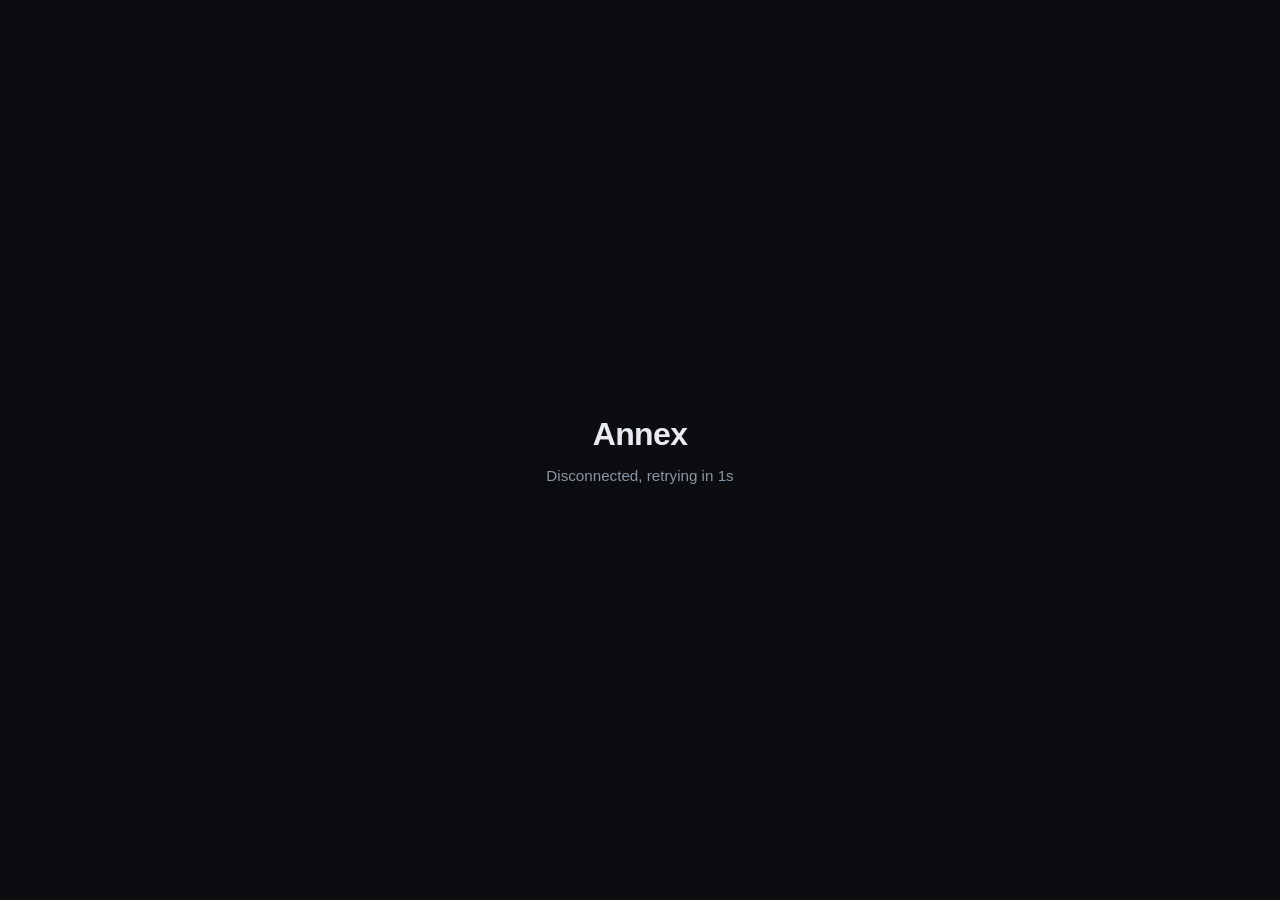
<file: web/client/index.html>
<!DOCTYPE html>
<html lang="en">
<head>
<meta charset="utf-8">
<meta name="viewport" content="width=device-width, initial-scale=1">
<title>Annex</title>
<link rel="stylesheet" href="style.css">
</head>
<body>
  <!-- playsinline stops iOS taking the video over with its own player.
       muted is what lets autoplay run without a user gesture. -->
  <video id="screen" autoplay playsinline muted></video>

  <div id="overlay">
    <h1>Annex</h1>
    <p id="status">Connecting…</p>
    <button id="go" hidden>Enter full screen</button>
  </div>

  <!-- Live decode stats. Invaluable when the picture looks wrong: frames
       decoded stuck at zero means nothing is arriving at all. -->
  <div id="stats"></div>

  <script src="client.js"></script>
</body>
</html>
</file>
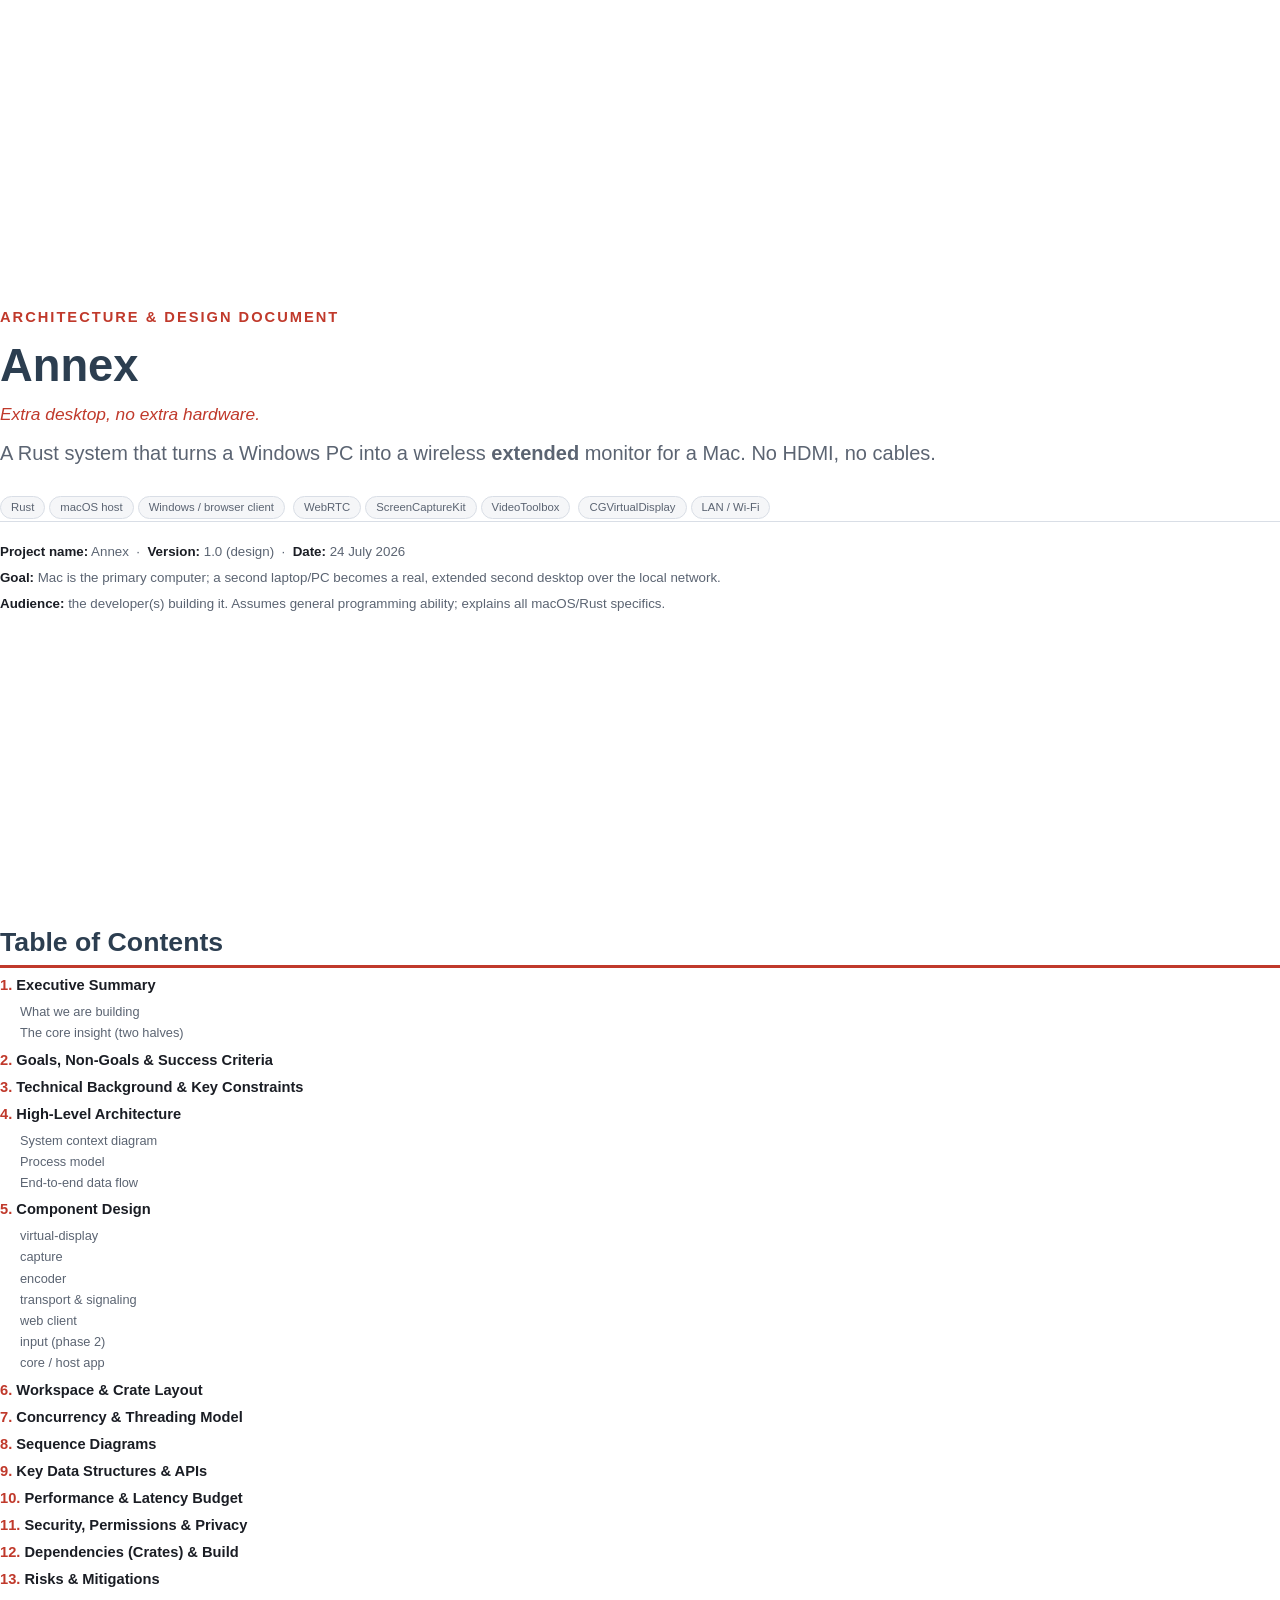
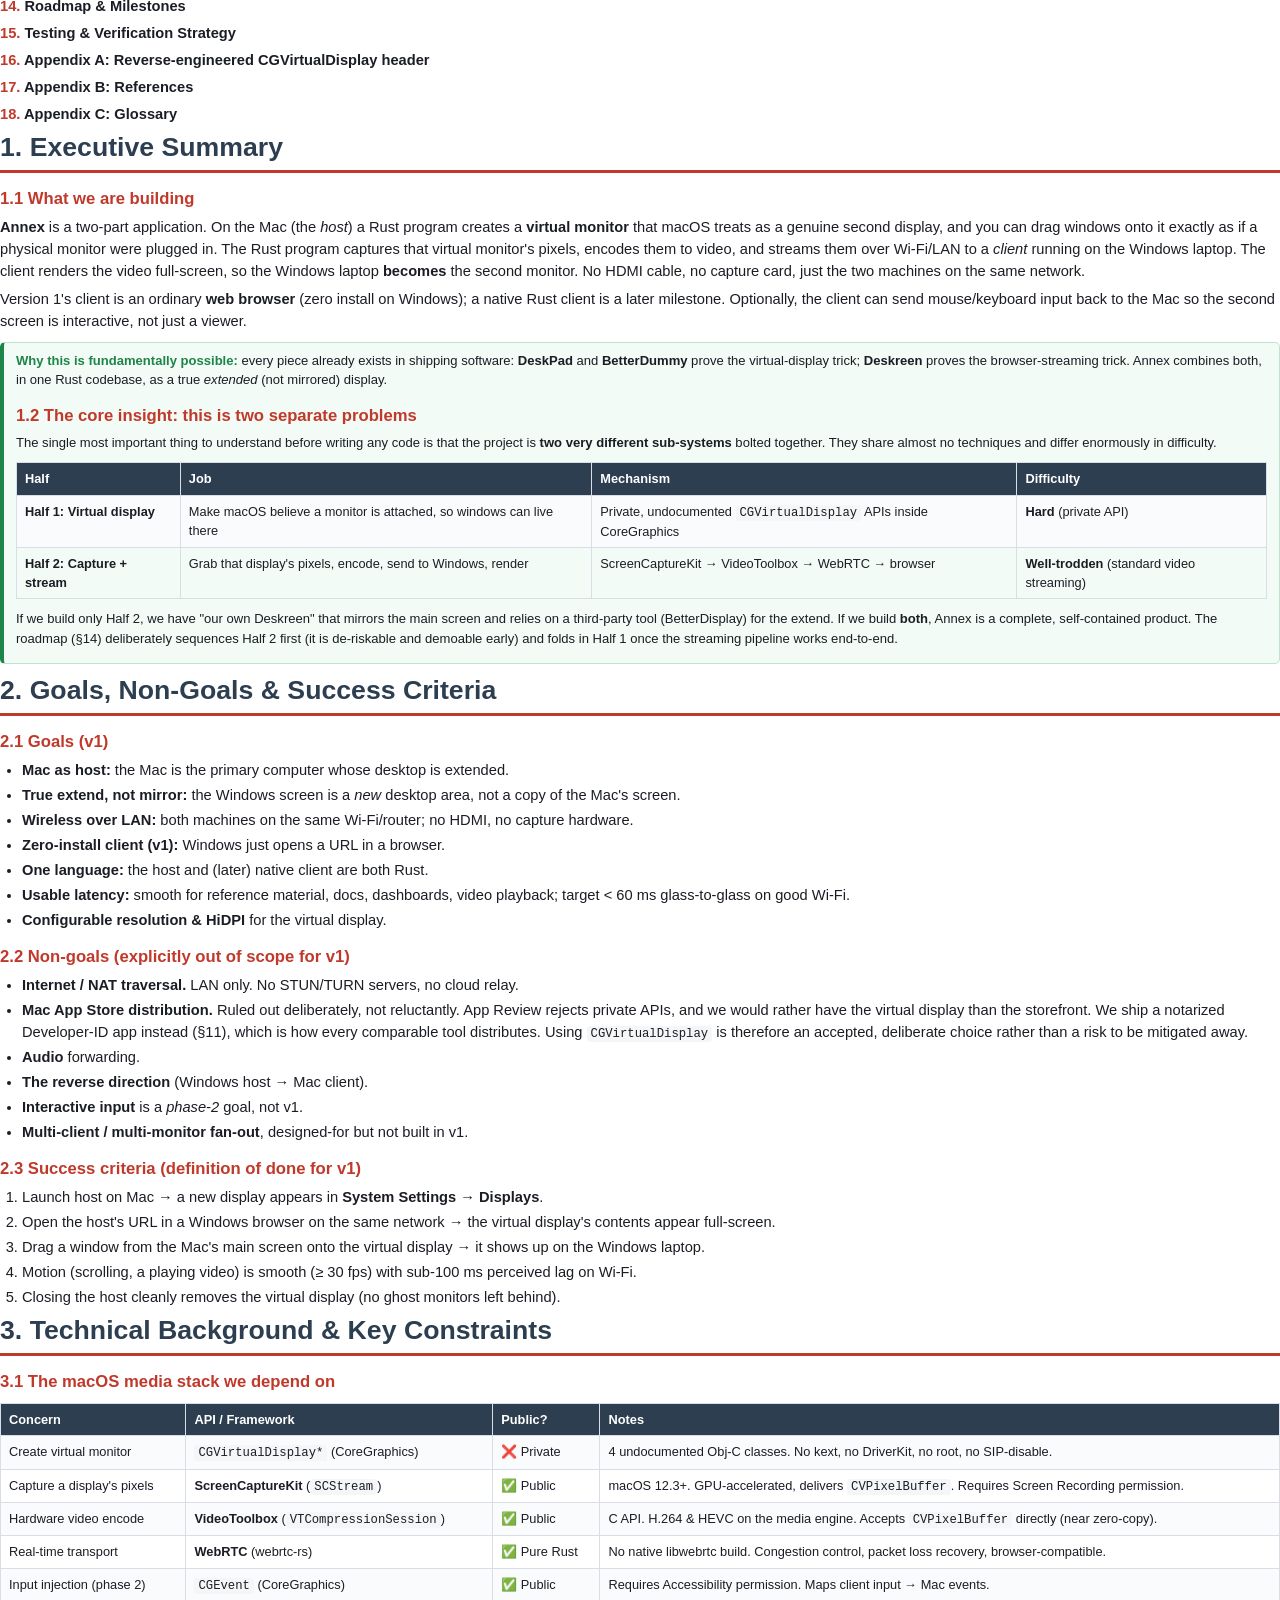
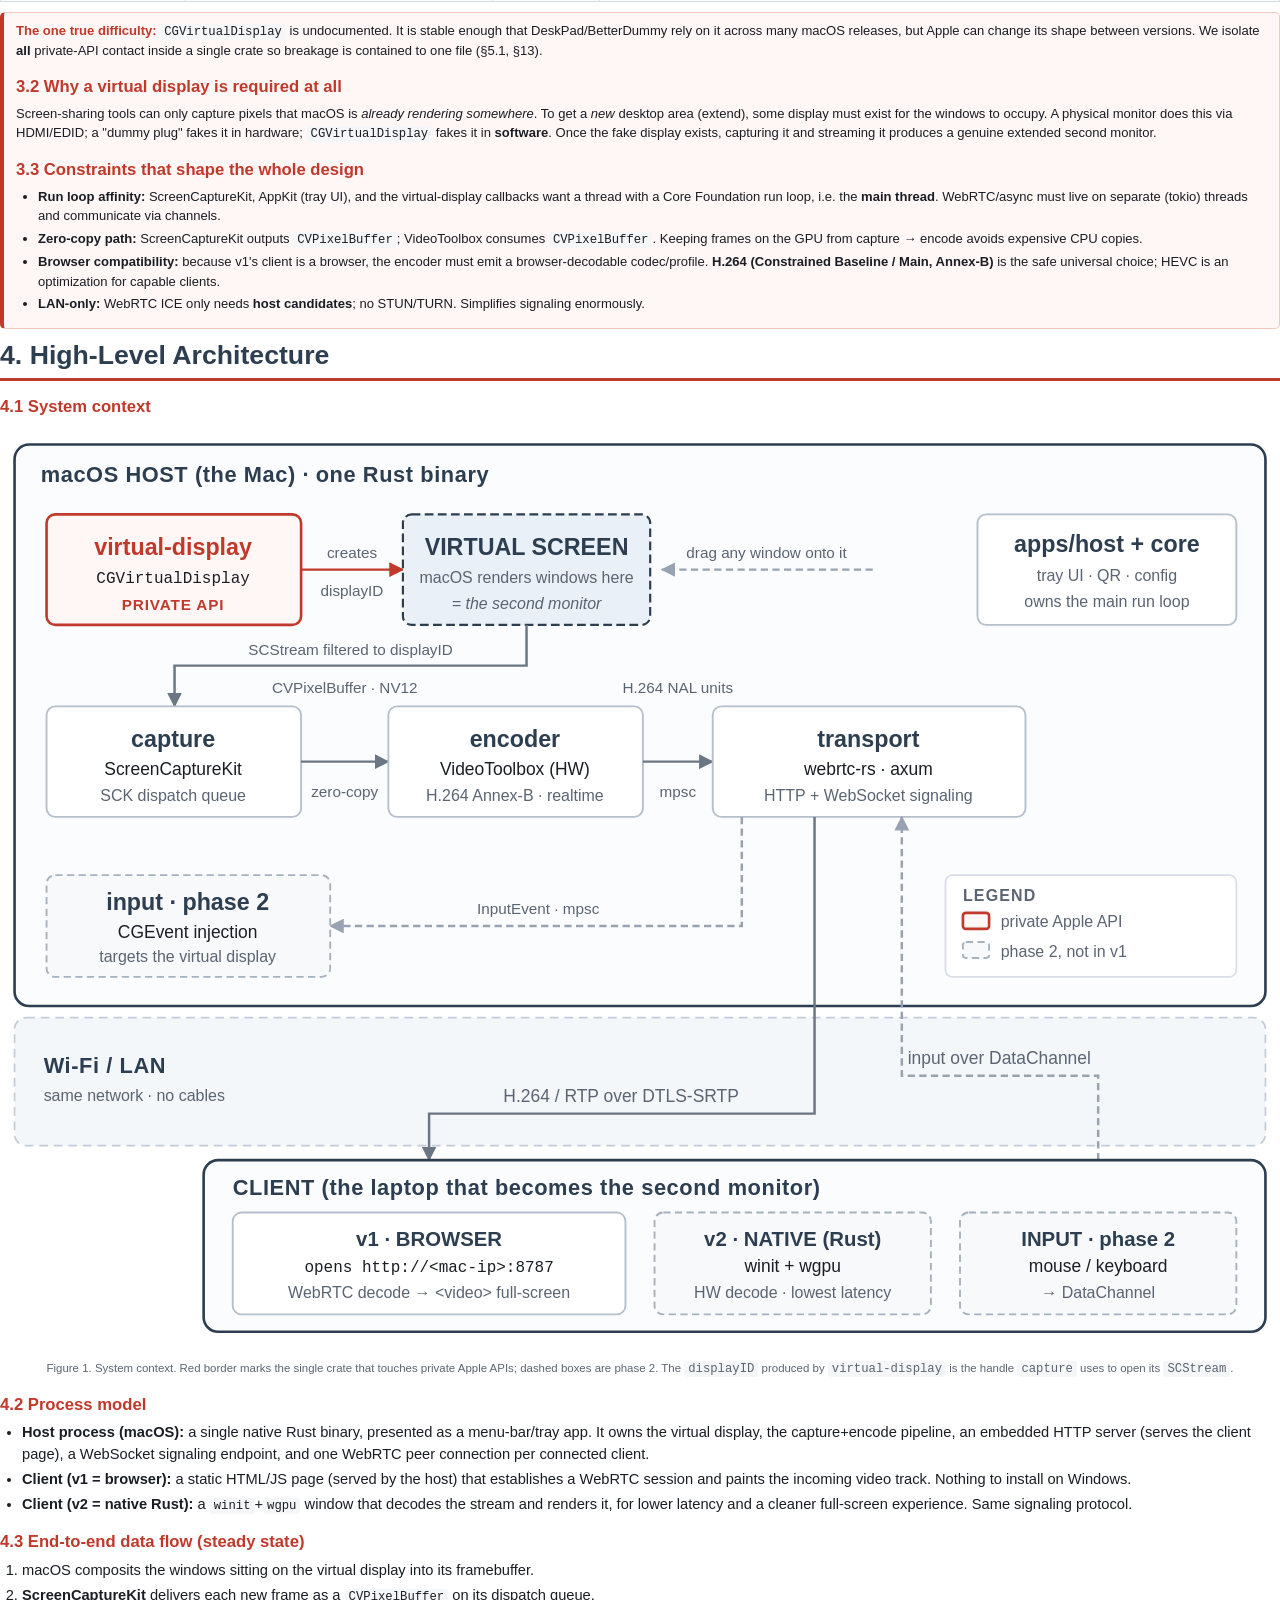
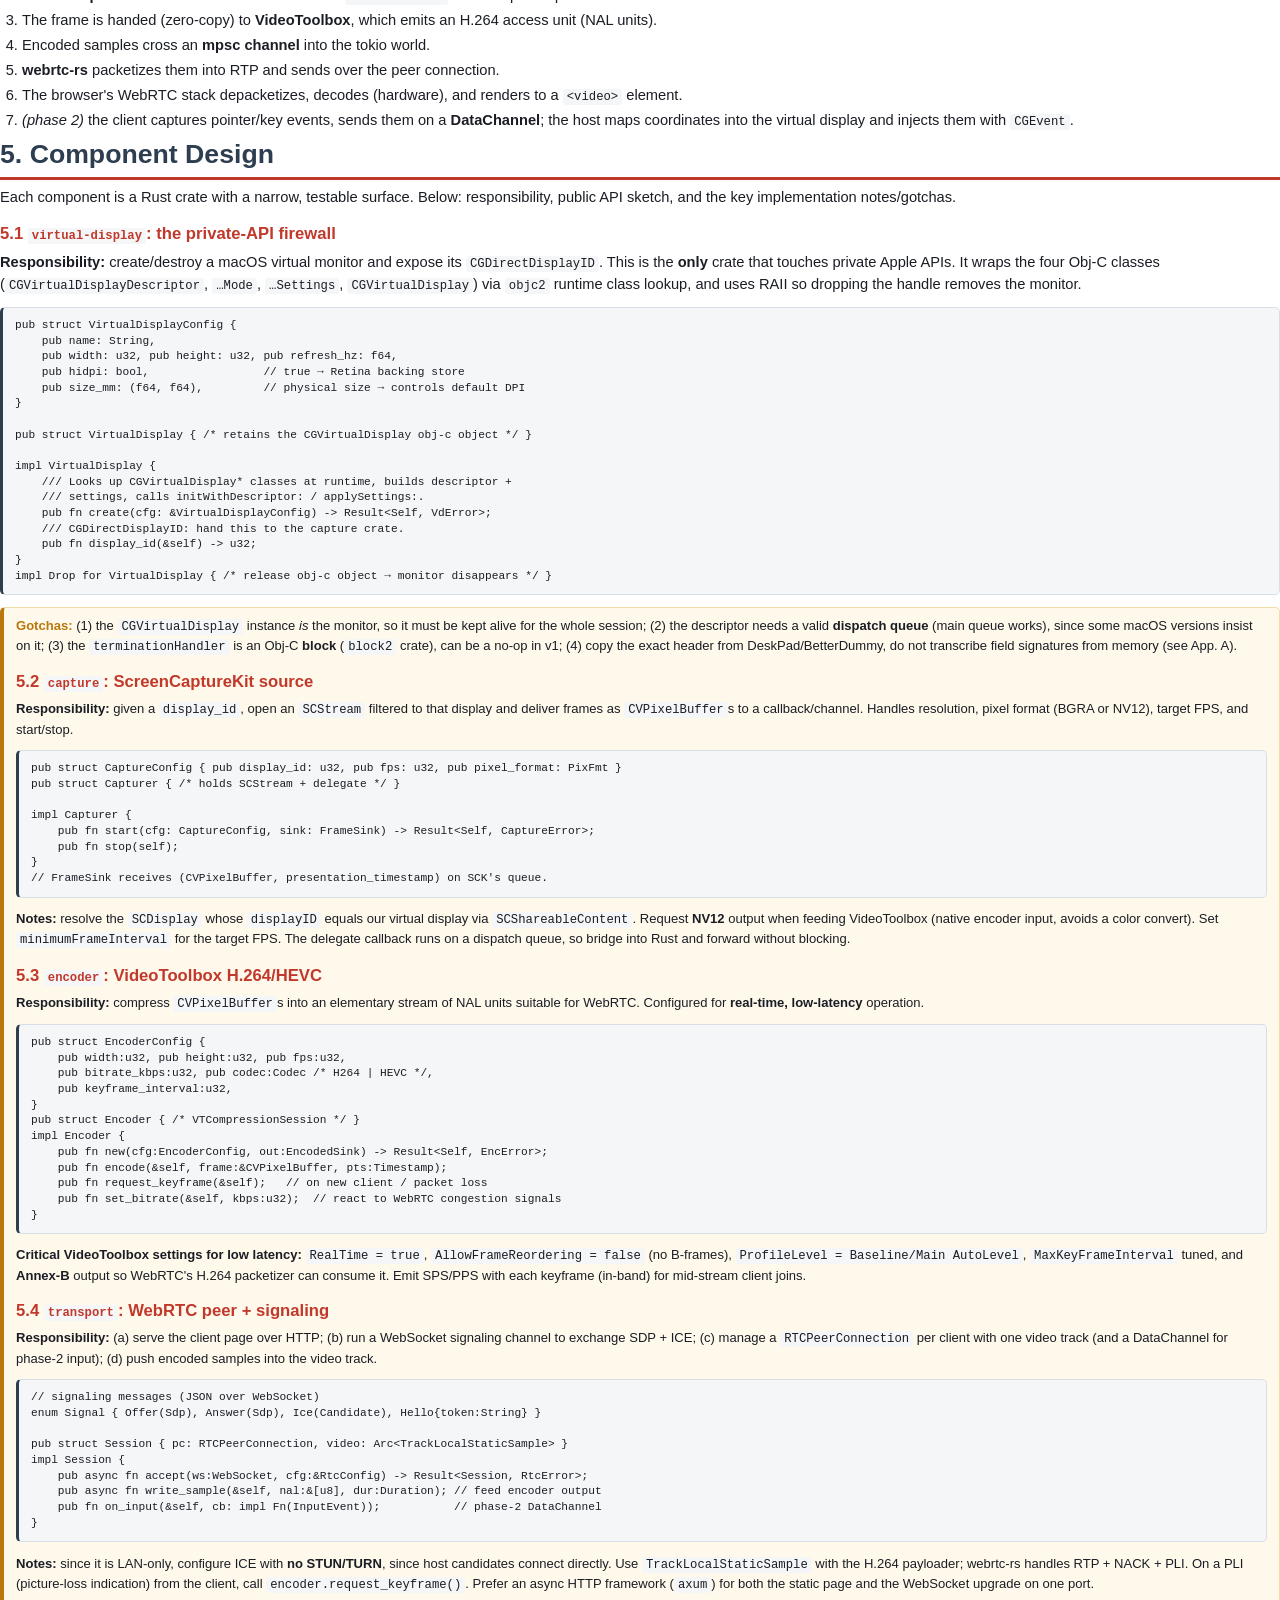
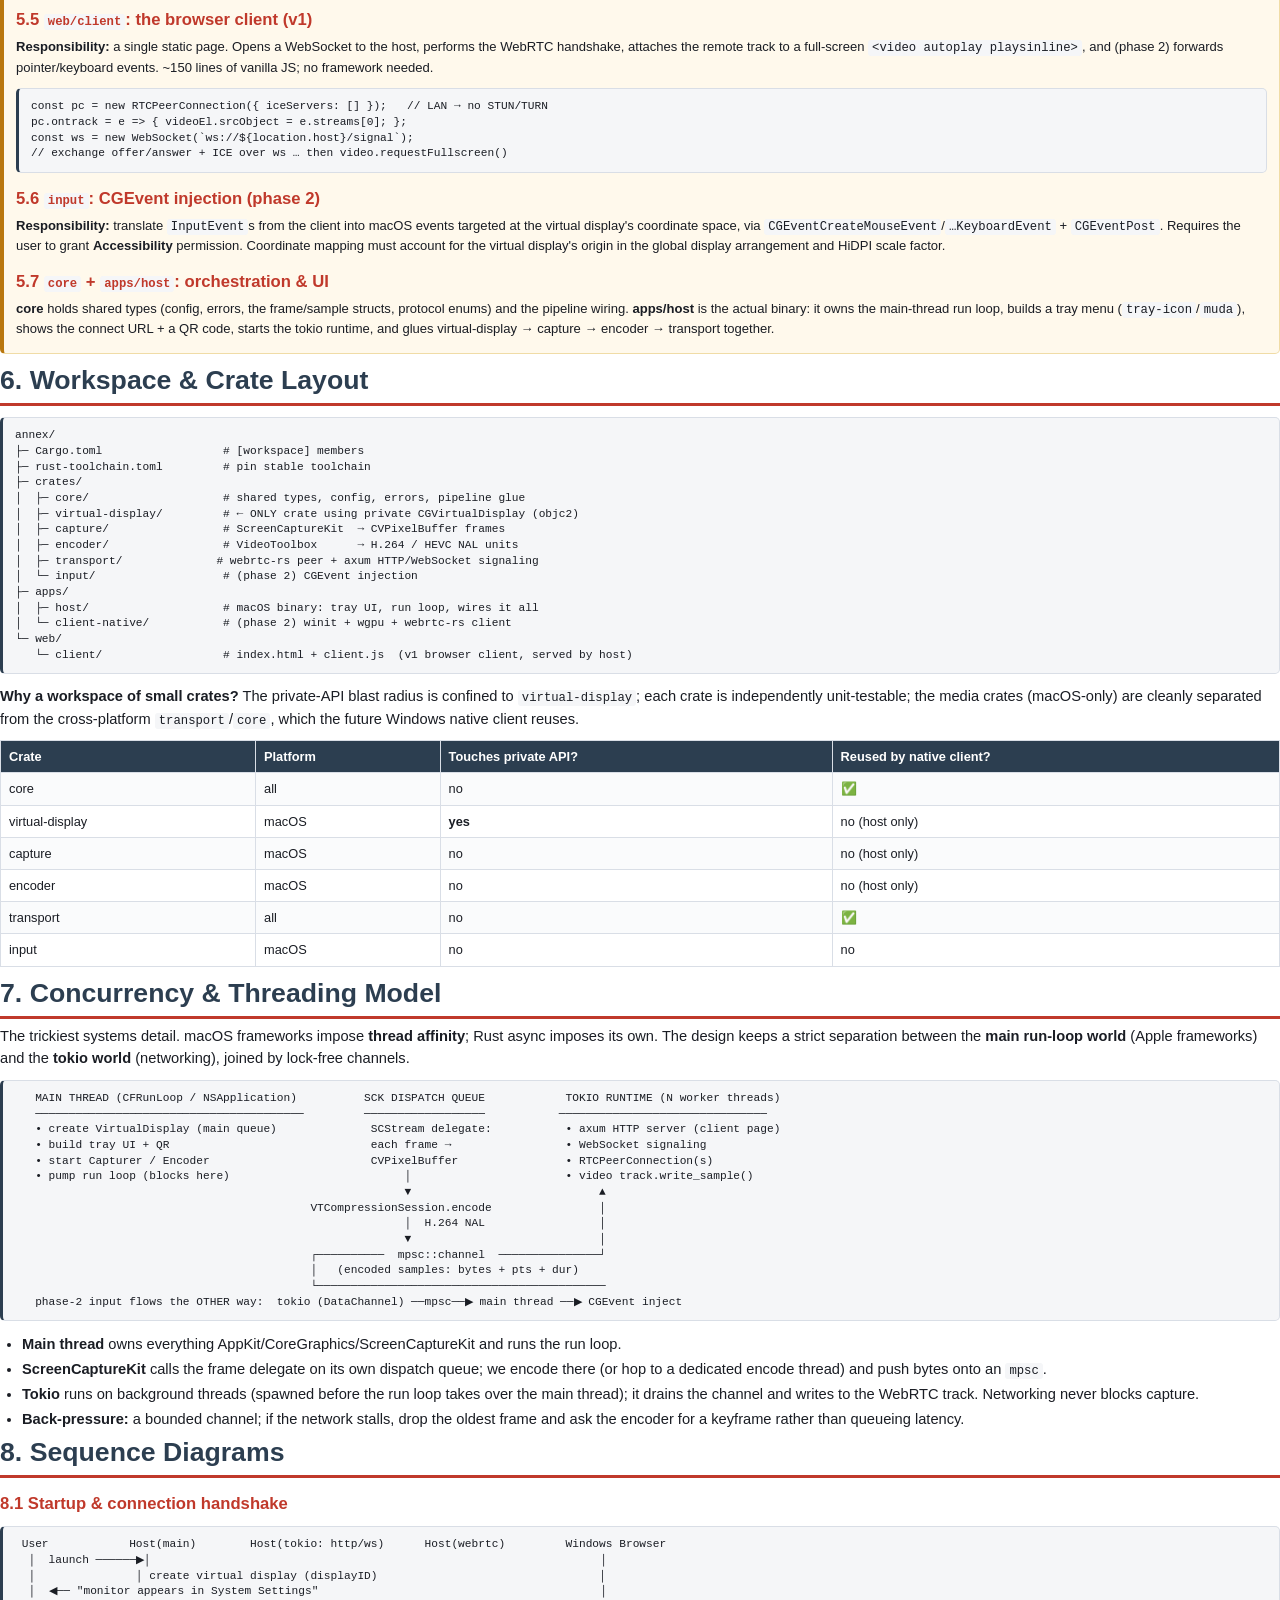
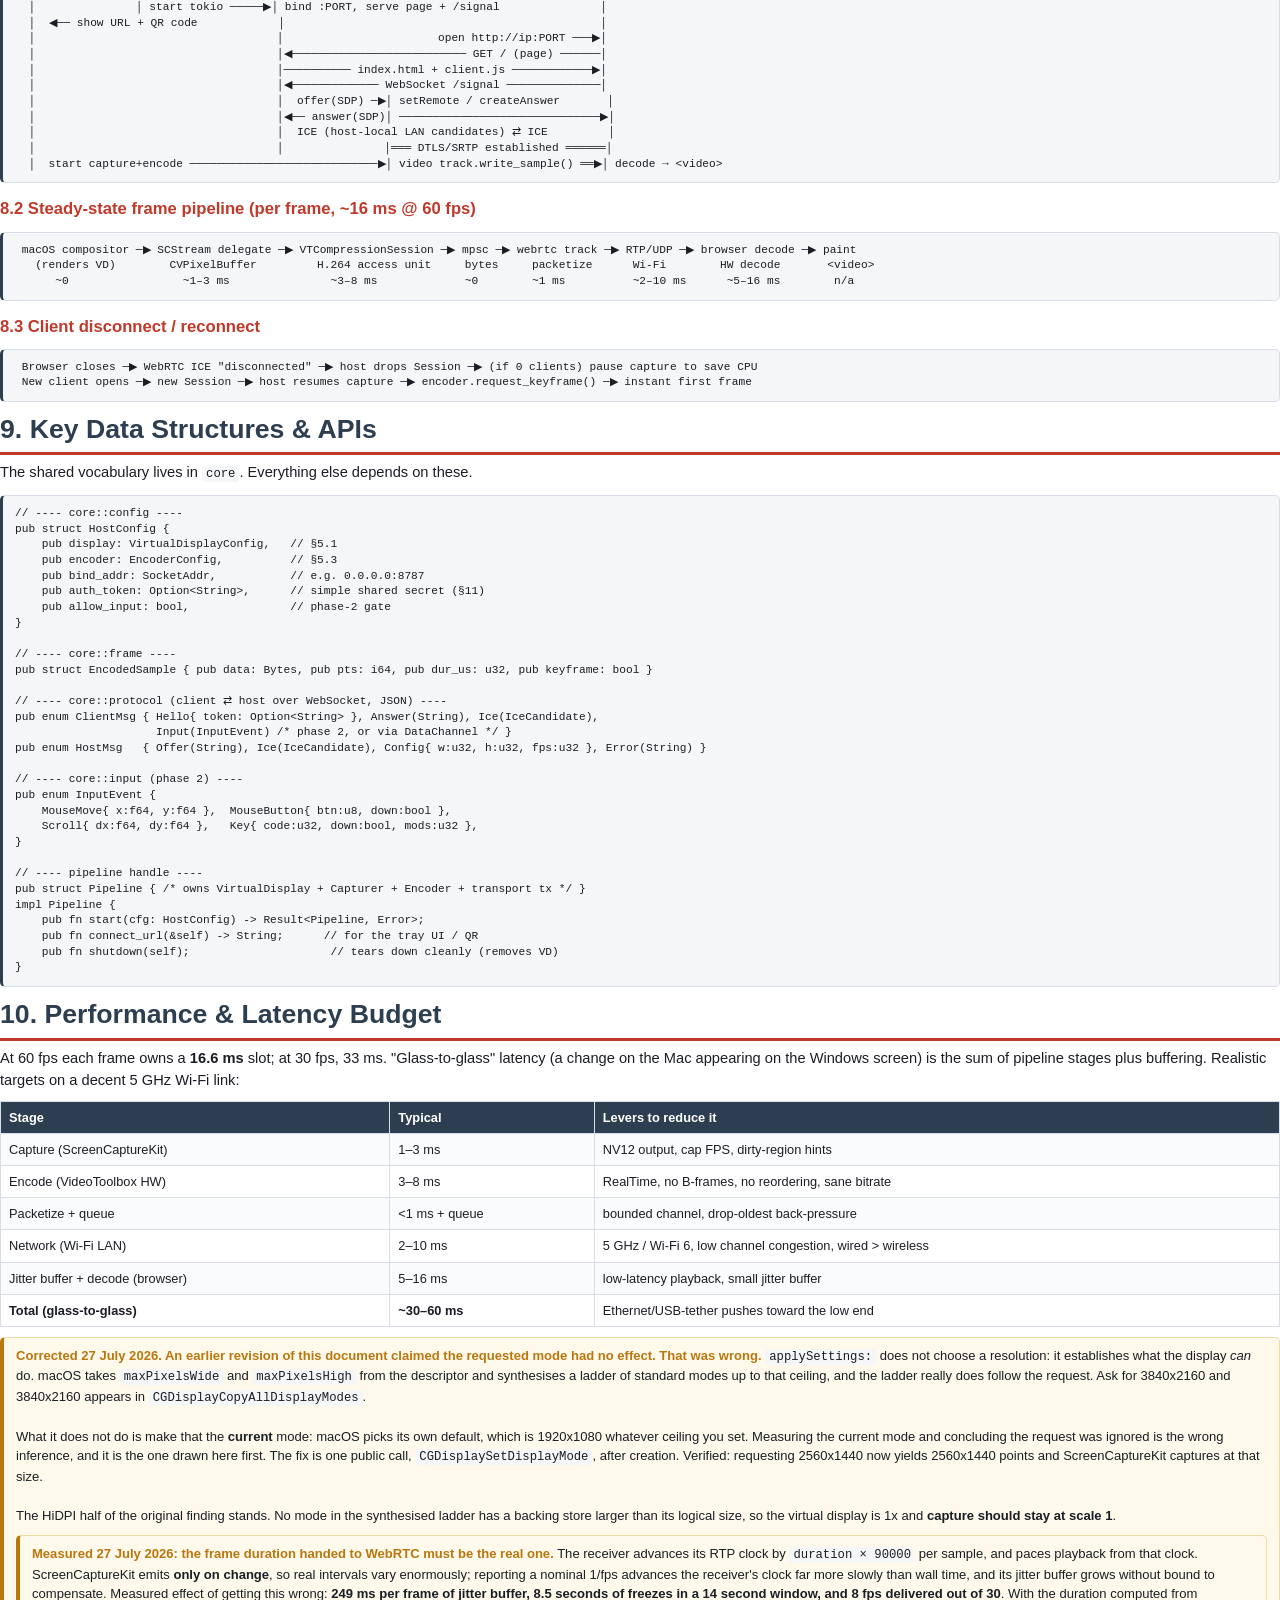
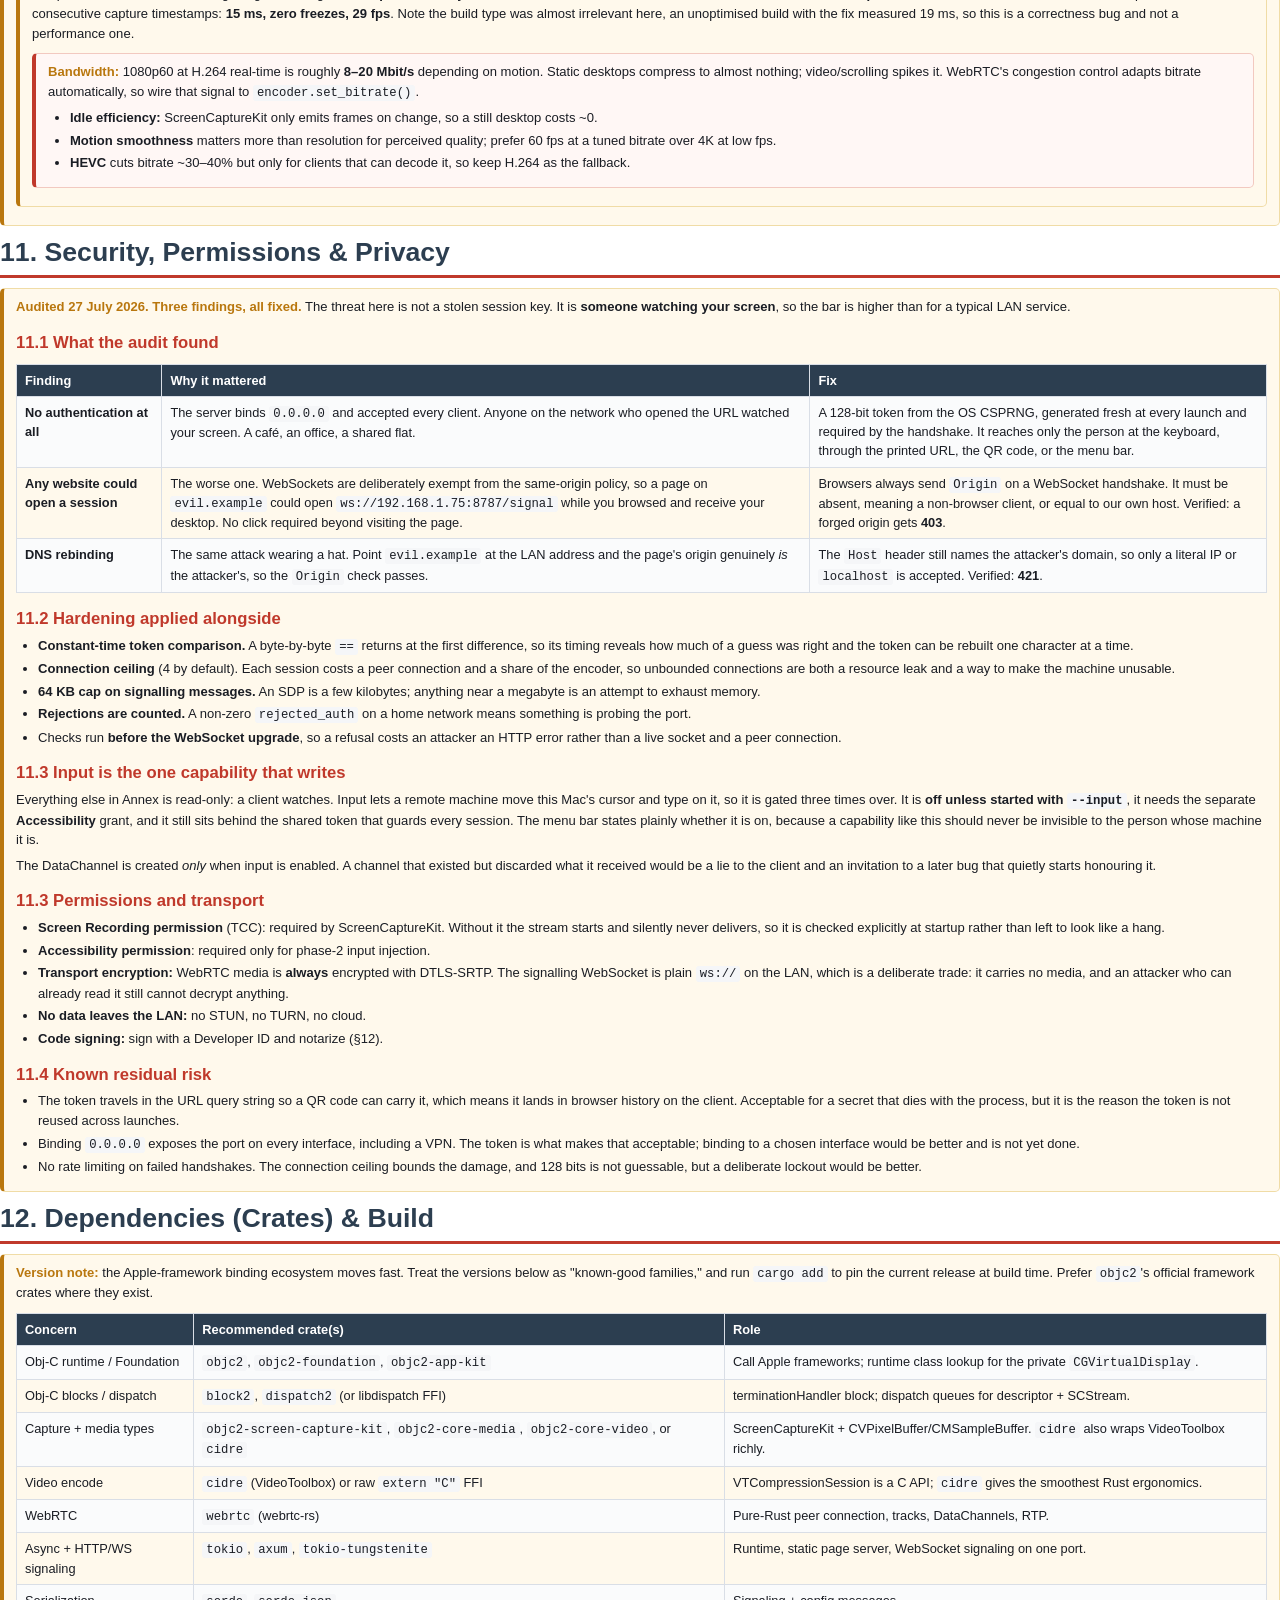
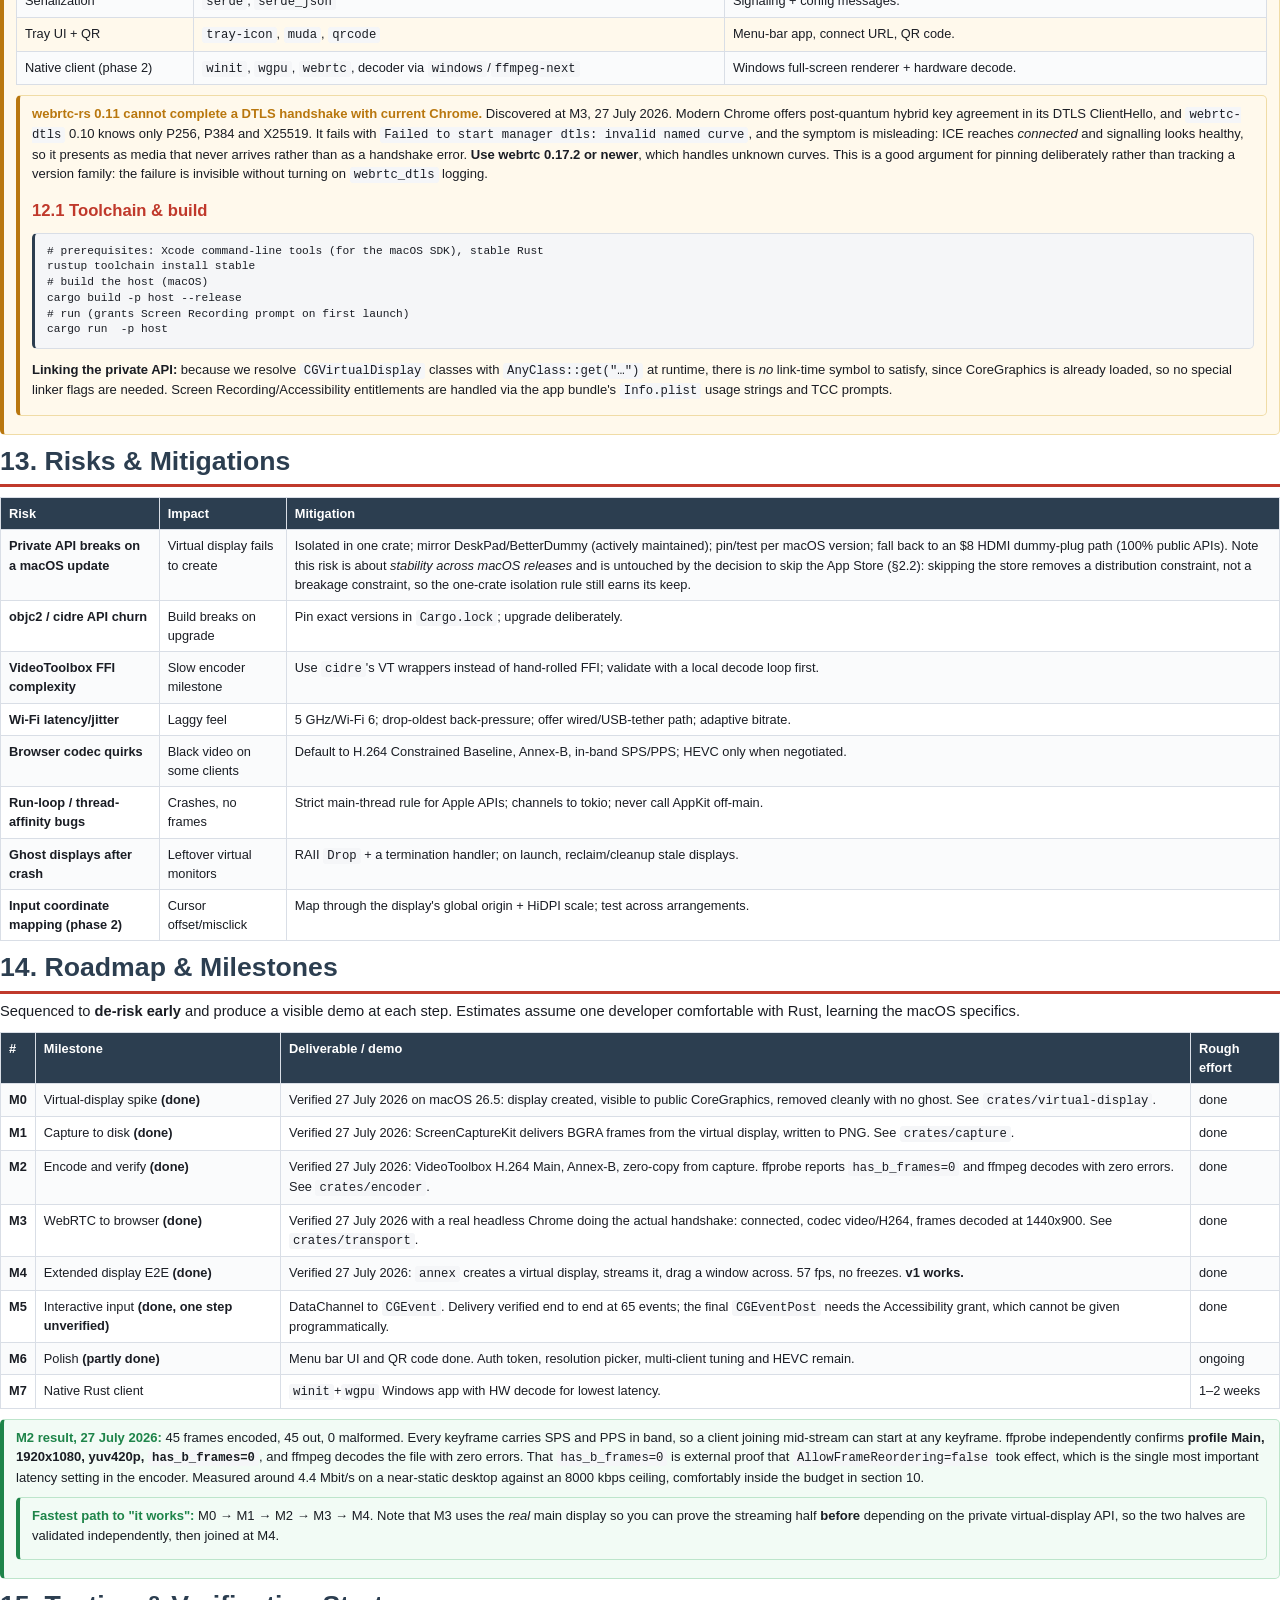
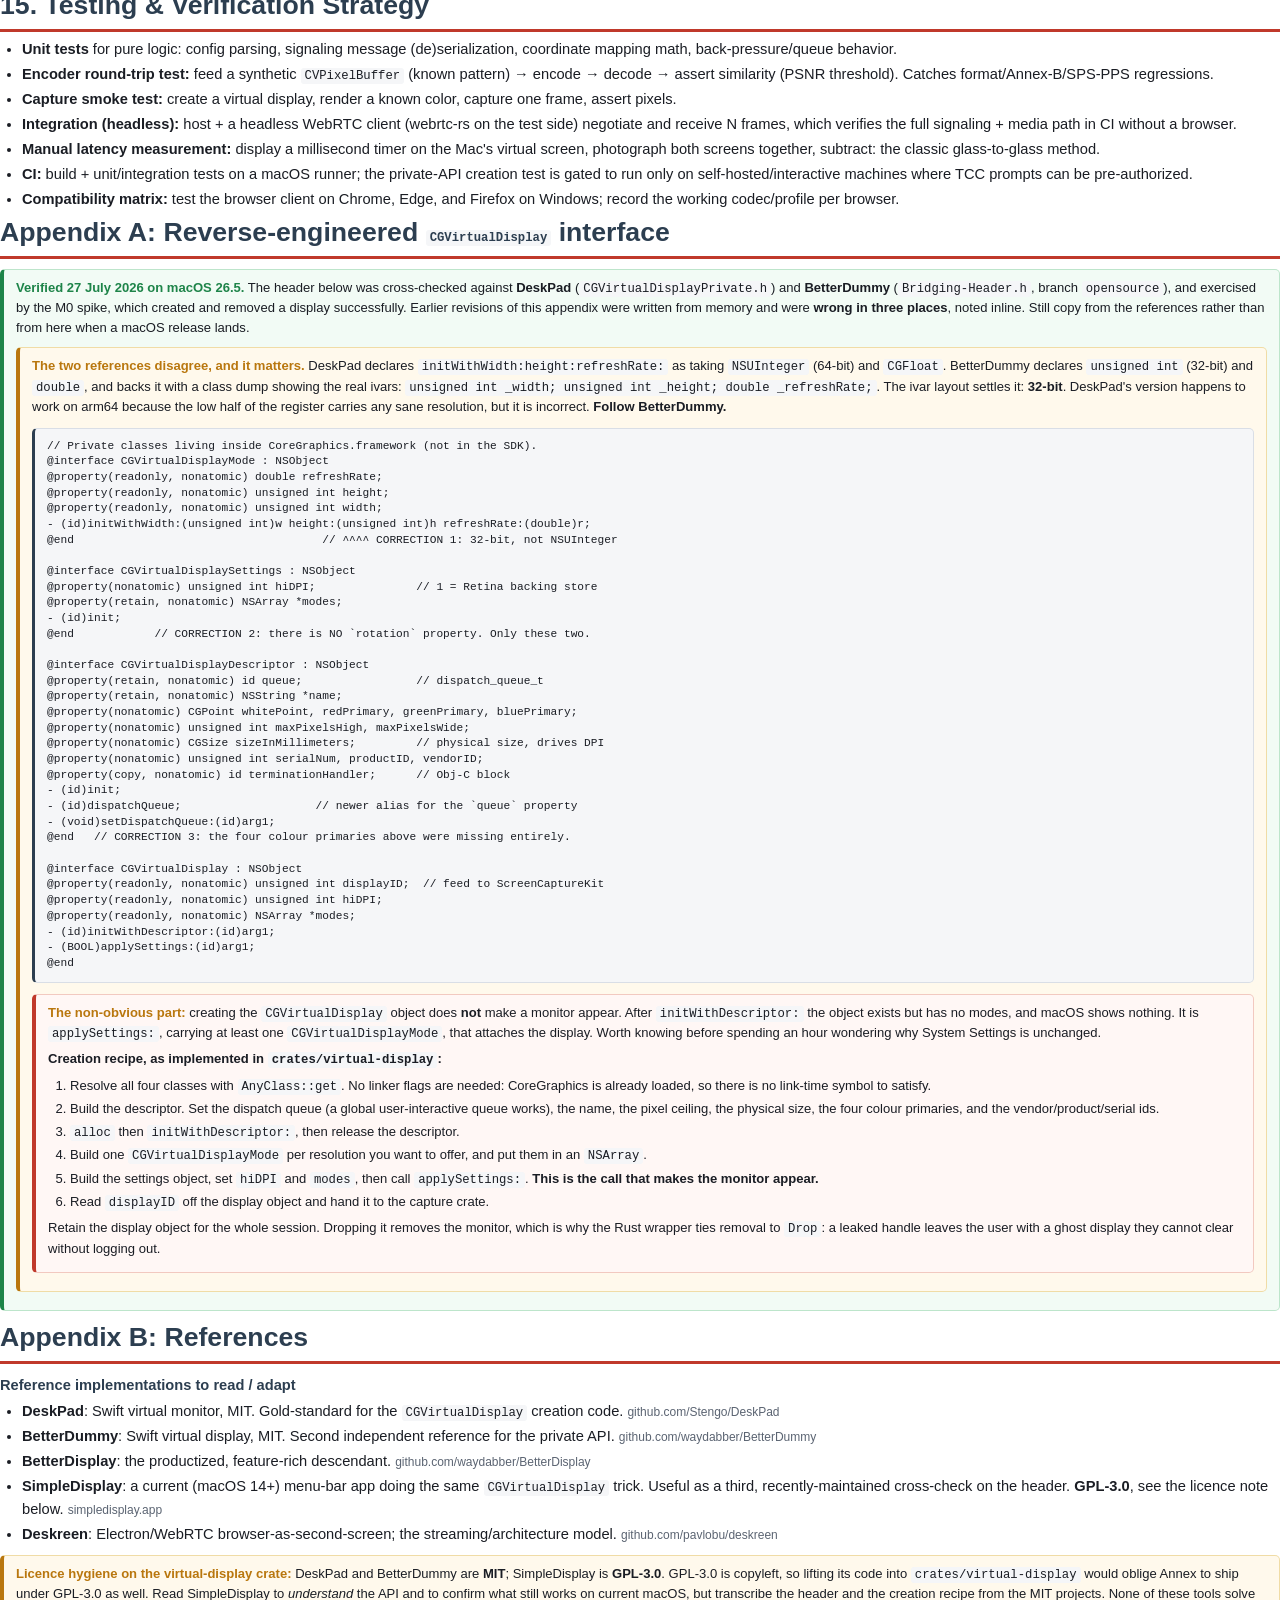
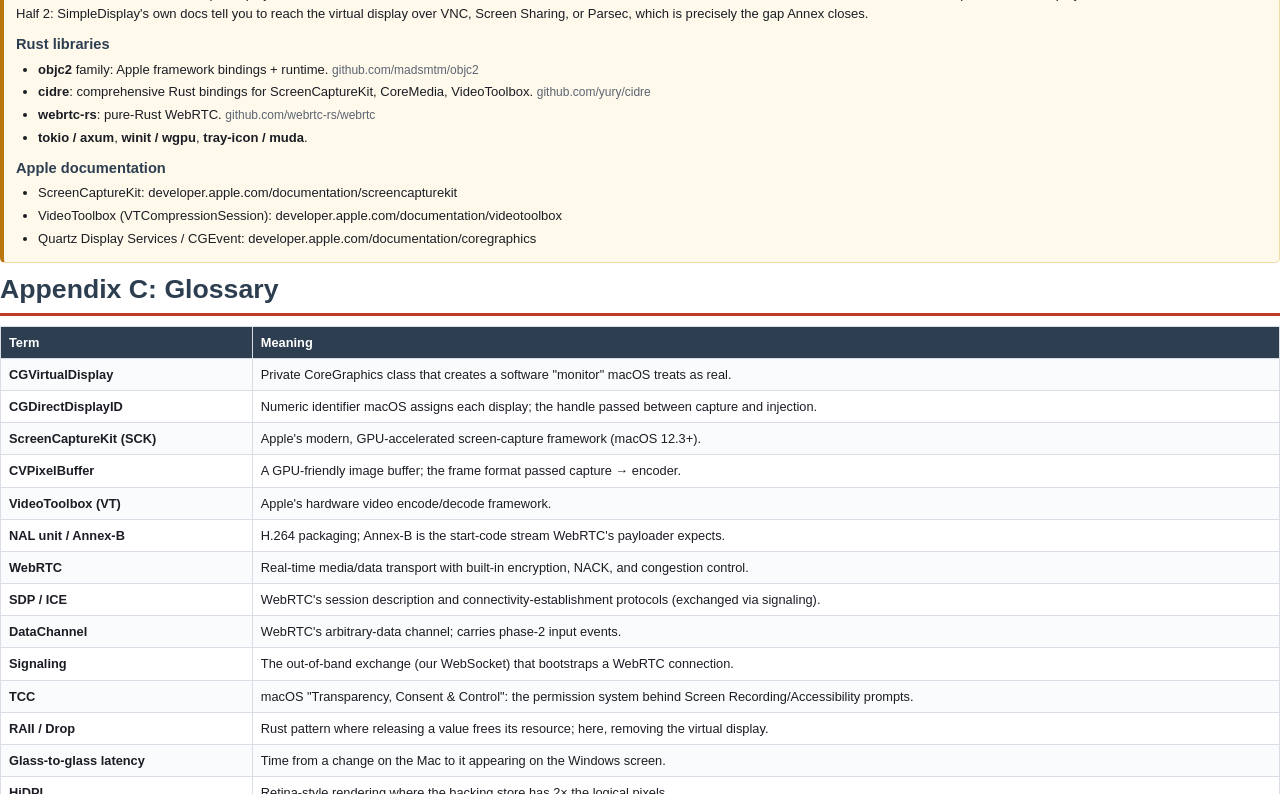
<file: docs/architecture.html>
<!DOCTYPE html>
<html lang="en">
<head>
<meta charset="utf-8">
<title>Annex: Architecture &amp; Design Document</title>
<style>
  :root{
    --ink:#1a1d24; --muted:#5b6472; --accent:#c0392b; --accent2:#2c3e50;
    --line:#d9dee6; --codebg:#f5f6f8; --callout:#fff7f5; --ok:#1e8449; --warn:#b9770e;
  }
  *{ -webkit-print-color-adjust:exact; print-color-adjust:exact; box-sizing:border-box; }
  html{ font-size:11pt; }
  body{
    font-family:-apple-system,BlinkMacSystemFont,"Segoe UI",Helvetica,Arial,sans-serif;
    color:var(--ink); line-height:1.5; margin:0;
  }
  @page{ size:Letter; margin:18mm 16mm 16mm 16mm; }
  h1,h2,h3,h4{ line-height:1.25; color:var(--accent2); font-weight:700; }
  h1{ font-size:20pt; margin:0 0 6px; border-bottom:3px solid var(--accent); padding-bottom:6px; }
  h2{ font-size:15pt; margin:22px 0 8px; border-bottom:1px solid var(--line); padding-bottom:4px; }
  h3{ font-size:12.5pt; margin:16px 0 5px; color:var(--accent); }
  h4{ font-size:11pt; margin:12px 0 3px; color:var(--accent2); }
  p{ margin:6px 0; }
  a{ color:var(--accent); text-decoration:none; }
  code{ font-family:"SF Mono",Menlo,Consolas,monospace; font-size:9.2pt; background:var(--codebg);
        padding:1px 4px; border-radius:3px; }
  pre{ background:var(--codebg); border:1px solid var(--line); border-left:3px solid var(--accent2);
       border-radius:5px; padding:10px 12px; overflow:auto; font-size:8.4pt; line-height:1.4;
       font-family:"SF Mono",Menlo,Consolas,monospace; white-space:pre; }
  pre code{ background:none; padding:0; font-size:inherit; }
  table{ border-collapse:collapse; width:100%; margin:10px 0; font-size:9.6pt; }
  th,td{ border:1px solid var(--line); padding:6px 8px; text-align:left; vertical-align:top; }
  th{ background:var(--accent2); color:#fff; font-weight:600; }
  tr:nth-child(even) td{ background:#fafbfc; }
  ul,ol{ margin:6px 0 6px 0; padding-left:22px; }
  li{ margin:3px 0; }
  .cover{ height:245mm; display:flex; flex-direction:column; justify-content:center;
          page-break-after:always; }
  .cover .kicker{ color:var(--accent); font-weight:700; letter-spacing:2px; font-size:11pt; text-transform:uppercase; }
  .cover h1{ font-size:34pt; border:none; margin:10px 0 4px; }
  .cover .sub{ font-size:15pt; color:var(--muted); margin:0 0 26px; }
  .cover .meta{ font-size:10pt; color:var(--muted); border-top:1px solid var(--line); padding-top:14px; }
  .cover .meta b{ color:var(--ink); }
  .tag{ display:inline-block; background:var(--codebg); border:1px solid var(--line);
        border-radius:20px; padding:2px 10px; font-size:8.5pt; color:var(--muted); margin:2px 4px 2px 0; }
  .callout{ background:var(--callout); border:1px solid #f2c9c0; border-left:4px solid var(--accent);
            border-radius:5px; padding:8px 12px; margin:10px 0; font-size:9.8pt; }
  .callout.ok{ background:#f2fbf5; border-color:#bde5cb; border-left-color:var(--ok); }
  .callout.warn{ background:#fff9ec; border-color:#f0dca6; border-left-color:var(--warn); }
  .callout .lbl{ font-weight:700; }
  .callout.ok .lbl{ color:var(--ok); } .callout .lbl{ color:var(--accent); } .callout.warn .lbl{ color:var(--warn); }
  section{ page-break-before:always; }
  section.nobreak{ page-break-before:auto; }
  pre,table,.callout,figure{ page-break-inside:avoid; }
  h2,h3,h4{ page-break-after:avoid; }
  .toc ol{ list-style:none; padding-left:0; counter-reset:sec; }
  .toc > ol > li{ counter-increment:sec; margin:5px 0; font-weight:600; }
  .toc > ol > li::before{ content:counter(sec) ".  "; color:var(--accent); }
  .toc ol ol{ padding-left:20px; font-weight:400; font-size:9.6pt; color:var(--muted); }
  .toc ol ol li{ margin:2px 0; }
  .small{ font-size:9pt; color:var(--muted); }
  .grid2{ display:grid; grid-template-columns:1fr 1fr; gap:10px; }
  hr{ border:none; border-top:1px solid var(--line); margin:14px 0; }
  .kbd{ font-family:"SF Mono",Menlo,monospace; background:#eceff3; border:1px solid #cdd3dc;
        border-bottom-width:2px; border-radius:4px; padding:0 5px; font-size:8.6pt; }

  /* ---- inline architecture diagram (§4.1) ---- */
  figure.diagram{ margin:12px 0 6px; }
  figure.diagram svg{ width:100%; height:auto; display:block; }
  figure.diagram figcaption{ font-size:8.6pt; color:var(--muted); margin-top:8px; text-align:center; }
  .ad text{ font-family:-apple-system,BlinkMacSystemFont,"Segoe UI",Helvetica,Arial,sans-serif; }
  .ad .frame{ fill:#fbfcfe; stroke:var(--accent2); stroke-width:1.8; }
  .ad .band{ fill:#f4f7fa; stroke:#c3ccd8; stroke-width:1.2; stroke-dasharray:6 4; }
  .ad .box{ fill:#ffffff; stroke:#b6c0cc; stroke-width:1.3; }
  .ad .box.priv{ fill:var(--callout); stroke:var(--accent); stroke-width:1.8; }
  .ad .box.screen{ fill:#eaf0f7; stroke:var(--accent2); stroke-width:1.5; stroke-dasharray:6 3; }
  .ad .box.p2{ fill:#f8f9fb; stroke:#a7b2c0; stroke-width:1.3; stroke-dasharray:5 3; }
  .ad .key{ fill:#ffffff; stroke:var(--line); stroke-width:1.2; }
  .ad .hdr{ font-size:15px; font-weight:700; fill:var(--accent2); letter-spacing:.4px; }
  .ad .ttl{ font-size:16px; font-weight:700; fill:var(--accent2); }
  .ad .ttl.red{ fill:var(--accent); }
  .ad .sub{ font-size:12px; fill:var(--ink); }
  .ad .mono{ font-family:"SF Mono",Menlo,Consolas,monospace; font-size:11px; fill:var(--ink); }
  .ad .note{ font-size:11px; fill:var(--muted); }
  .ad .note.i{ font-style:italic; }
  .ad .tag2{ font-size:10.5px; font-weight:700; fill:var(--accent); letter-spacing:.6px; }
  .ad .flow{ font-size:12px; fill:var(--muted); }
  .ad .flow.s{ font-size:10.5px; }
  .ad line,.ad polyline{ fill:none; stroke:#6b7684; stroke-width:1.7; }
  .ad line.red{ stroke:var(--accent); }
  .ad line.soft,.ad polyline.soft{ stroke:#98a3b1; stroke-dasharray:5 3; }
</style>
</head>
<body>

<!-- ============================ COVER ============================ -->
<div class="cover">
  <div class="kicker">Architecture &amp; Design Document</div>
  <h1>Annex</h1>
  <div style="font-size:13pt;color:var(--accent);font-style:italic;margin:-2px 0 10px;">Extra desktop, no extra hardware.</div>
  <div class="sub">A Rust system that turns a Windows PC into a wireless <b>extended</b> monitor for a Mac. No HDMI, no cables.</div>
  <div>
    <span class="tag">Rust</span><span class="tag">macOS host</span><span class="tag">Windows / browser client</span>
    <span class="tag">WebRTC</span><span class="tag">ScreenCaptureKit</span><span class="tag">VideoToolbox</span>
    <span class="tag">CGVirtualDisplay</span><span class="tag">LAN / Wi-Fi</span>
  </div>
  <div class="meta">
    <p><b>Project name:</b> Annex &nbsp;·&nbsp; <b>Version:</b> 1.0 (design) &nbsp;·&nbsp; <b>Date:</b> 24 July 2026</p>
    <p><b>Goal:</b> Mac is the primary computer; a second laptop/PC becomes a real, extended second desktop over the local network.</p>
    <p><b>Audience:</b> the developer(s) building it. Assumes general programming ability; explains all macOS/Rust specifics.</p>
  </div>
</div>

<!-- ============================ TOC ============================ -->
<section class="nobreak toc">
  <h1>Table of Contents</h1>
  <ol>
    <li>Executive Summary
      <ol><li>What we are building</li><li>The core insight (two halves)</li></ol></li>
    <li>Goals, Non-Goals &amp; Success Criteria</li>
    <li>Technical Background &amp; Key Constraints</li>
    <li>High-Level Architecture
      <ol><li>System context diagram</li><li>Process model</li><li>End-to-end data flow</li></ol></li>
    <li>Component Design
      <ol><li>virtual-display</li><li>capture</li><li>encoder</li><li>transport &amp; signaling</li><li>web client</li><li>input (phase 2)</li><li>core / host app</li></ol></li>
    <li>Workspace &amp; Crate Layout</li>
    <li>Concurrency &amp; Threading Model</li>
    <li>Sequence Diagrams</li>
    <li>Key Data Structures &amp; APIs</li>
    <li>Performance &amp; Latency Budget</li>
    <li>Security, Permissions &amp; Privacy</li>
    <li>Dependencies (Crates) &amp; Build</li>
    <li>Risks &amp; Mitigations</li>
    <li>Roadmap &amp; Milestones</li>
    <li>Testing &amp; Verification Strategy</li>
    <li>Appendix A: Reverse-engineered CGVirtualDisplay header</li>
    <li>Appendix B: References</li>
    <li>Appendix C: Glossary</li>
  </ol>
</section>

<!-- ============================ 1 ============================ -->
<section>
  <h1>1. Executive Summary</h1>

  <h3>1.1 What we are building</h3>
  <p><b>Annex</b> is a two-part application. On the Mac (the <i>host</i>) a Rust program creates a
  <b>virtual monitor</b> that macOS treats as a genuine second display, and you can drag windows onto it exactly as
  if a physical monitor were plugged in. The Rust program captures that virtual monitor's pixels, encodes them to
  video, and streams them over Wi-Fi/LAN to a <i>client</i> running on the Windows laptop. The client renders the
  video full-screen, so the Windows laptop <b>becomes</b> the second monitor. No HDMI cable, no capture card, just
  the two machines on the same network.</p>

  <p>Version 1's client is an ordinary <b>web browser</b> (zero install on Windows); a native Rust client is a
  later milestone. Optionally, the client can send mouse/keyboard input back to the Mac so the second screen is
  interactive, not just a viewer.</p>

  <div class="callout ok"><span class="lbl">Why this is fundamentally possible:</span>
  every piece already exists in shipping software: <b>DeskPad</b> and <b>BetterDummy</b> prove the virtual-display
  trick; <b>Deskreen</b> proves the browser-streaming trick. Annex combines both, in one Rust codebase, as a
  true <i>extended</i> (not mirrored) display.</p>

  <h3>1.2 The core insight: this is two separate problems</h3>
  <p>The single most important thing to understand before writing any code is that the project is <b>two very
  different sub-systems</b> bolted together. They share almost no techniques and differ enormously in difficulty.</p>

  <table>
    <tr><th>Half</th><th>Job</th><th>Mechanism</th><th>Difficulty</th></tr>
    <tr><td><b>Half 1: Virtual display</b></td><td>Make macOS believe a monitor is attached, so windows can live there</td>
        <td>Private, undocumented <code>CGVirtualDisplay</code> APIs inside CoreGraphics</td><td><b>Hard</b> (private API)</td></tr>
    <tr><td><b>Half 2: Capture + stream</b></td><td>Grab that display's pixels, encode, send to Windows, render</td>
        <td>ScreenCaptureKit → VideoToolbox → WebRTC → browser</td><td><b>Well-trodden</b> (standard video streaming)</td></tr>
  </table>

  <p>If we build only Half 2, we have "our own Deskreen" that mirrors the main screen and relies on a third-party
  tool (BetterDisplay) for the extend. If we build <b>both</b>, Annex is a complete, self-contained product.
  The roadmap (§14) deliberately sequences Half 2 first (it is de-riskable and demoable early) and folds in Half 1
  once the streaming pipeline works end-to-end.</p>
</section>

<!-- ============================ 2 ============================ -->
<section>
  <h1>2. Goals, Non-Goals &amp; Success Criteria</h1>

  <h3>2.1 Goals (v1)</h3>
  <ul>
    <li><b>Mac as host:</b> the Mac is the primary computer whose desktop is extended.</li>
    <li><b>True extend, not mirror:</b> the Windows screen is a <i>new</i> desktop area, not a copy of the Mac's screen.</li>
    <li><b>Wireless over LAN:</b> both machines on the same Wi-Fi/router; no HDMI, no capture hardware.</li>
    <li><b>Zero-install client (v1):</b> Windows just opens a URL in a browser.</li>
    <li><b>One language:</b> the host and (later) native client are both Rust.</li>
    <li><b>Usable latency:</b> smooth for reference material, docs, dashboards, video playback; target &lt; 60 ms glass-to-glass on good Wi-Fi.</li>
    <li><b>Configurable resolution &amp; HiDPI</b> for the virtual display.</li>
  </ul>

  <h3>2.2 Non-goals (explicitly out of scope for v1)</h3>
  <ul>
    <li><b>Internet / NAT traversal.</b> LAN only. No STUN/TURN servers, no cloud relay.</li>
    <li><b>Mac App Store distribution.</b> Ruled out deliberately, not reluctantly. App Review rejects private APIs,
    and we would rather have the virtual display than the storefront. We ship a notarized Developer-ID app instead
    (§11), which is how every comparable tool distributes. Using <code>CGVirtualDisplay</code> is therefore an
    accepted, deliberate choice rather than a risk to be mitigated away.</li>
    <li><b>Audio</b> forwarding.</li>
    <li><b>The reverse direction</b> (Windows host → Mac client).</li>
    <li><b>Interactive input</b> is a <i>phase-2</i> goal, not v1.</li>
    <li><b>Multi-client / multi-monitor fan-out</b>, designed-for but not built in v1.</li>
  </ul>

  <h3>2.3 Success criteria (definition of done for v1)</h3>
  <ol>
    <li>Launch host on Mac → a new display appears in <b>System Settings → Displays</b>.</li>
    <li>Open the host's URL in a Windows browser on the same network → the virtual display's contents appear full-screen.</li>
    <li>Drag a window from the Mac's main screen onto the virtual display → it shows up on the Windows laptop.</li>
    <li>Motion (scrolling, a playing video) is smooth (≥ 30 fps) with sub-100 ms perceived lag on Wi-Fi.</li>
    <li>Closing the host cleanly removes the virtual display (no ghost monitors left behind).</li>
  </ol>
</section>

<!-- ============================ 3 ============================ -->
<section>
  <h1>3. Technical Background &amp; Key Constraints</h1>

  <h3>3.1 The macOS media stack we depend on</h3>
  <table>
    <tr><th>Concern</th><th>API / Framework</th><th>Public?</th><th>Notes</th></tr>
    <tr><td>Create virtual monitor</td><td><code>CGVirtualDisplay*</code> (CoreGraphics)</td><td>❌ Private</td>
        <td>4 undocumented Obj-C classes. No kext, no DriverKit, no root, no SIP-disable.</td></tr>
    <tr><td>Capture a display's pixels</td><td><b>ScreenCaptureKit</b> (<code>SCStream</code>)</td><td>✅ Public</td>
        <td>macOS 12.3+. GPU-accelerated, delivers <code>CVPixelBuffer</code>. Requires Screen Recording permission.</td></tr>
    <tr><td>Hardware video encode</td><td><b>VideoToolbox</b> (<code>VTCompressionSession</code>)</td><td>✅ Public</td>
        <td>C API. H.264 &amp; HEVC on the media engine. Accepts <code>CVPixelBuffer</code> directly (near zero-copy).</td></tr>
    <tr><td>Real-time transport</td><td><b>WebRTC</b> (webrtc-rs)</td><td>✅ Pure Rust</td>
        <td>No native libwebrtc build. Congestion control, packet loss recovery, browser-compatible.</td></tr>
    <tr><td>Input injection (phase 2)</td><td><code>CGEvent</code> (CoreGraphics)</td><td>✅ Public</td>
        <td>Requires Accessibility permission. Maps client input → Mac events.</td></tr>
  </table>

  <div class="callout"><span class="lbl">The one true difficulty:</span> <code>CGVirtualDisplay</code> is
  undocumented. It is stable enough that DeskPad/BetterDummy rely on it across many macOS releases, but Apple can
  change its shape between versions. We isolate <b>all</b> private-API contact inside a single crate so breakage is
  contained to one file (§5.1, §13).</p>

  <h3>3.2 Why a virtual display is required at all</h3>
  <p>Screen-sharing tools can only capture pixels that macOS is <i>already rendering somewhere</i>. To get a
  <i>new</i> desktop area (extend), some display must exist for the windows to occupy. A physical monitor does this
  via HDMI/EDID; a "dummy plug" fakes it in hardware; <code>CGVirtualDisplay</code> fakes it in <b>software</b>.
  Once the fake display exists, capturing it and streaming it produces a genuine extended second monitor.</p>

  <h3>3.3 Constraints that shape the whole design</h3>
  <ul>
    <li><b>Run loop affinity:</b> ScreenCaptureKit, AppKit (tray UI), and the virtual-display callbacks want a
    thread with a Core Foundation run loop, i.e. the <b>main thread</b>. WebRTC/async must live on separate
    (tokio) threads and communicate via channels.</li>
    <li><b>Zero-copy path:</b> ScreenCaptureKit outputs <code>CVPixelBuffer</code>; VideoToolbox consumes
    <code>CVPixelBuffer</code>. Keeping frames on the GPU from capture → encode avoids expensive CPU copies.</li>
    <li><b>Browser compatibility:</b> because v1's client is a browser, the encoder must emit a browser-decodable
    codec/profile. <b>H.264 (Constrained Baseline / Main, Annex-B)</b> is the safe universal choice; HEVC is an
    optimization for capable clients.</li>
    <li><b>LAN-only:</b> WebRTC ICE only needs <b>host candidates</b>; no STUN/TURN. Simplifies signaling enormously.</li>
  </ul>
</section>

<!-- ============================ 4 ============================ -->
<section>
  <h1>4. High-Level Architecture</h1>

  <h3>4.1 System context</h3>
<figure class="diagram">
<svg class="ad" viewBox="0 0 880 634" role="img" aria-label="Annex system architecture: macOS host creates a virtual display, captures and encodes it, and streams it over the LAN to a client that renders it full-screen.">
  <defs>
    <marker id="ad-ah" viewBox="0 0 10 10" refX="9.2" refY="5" markerWidth="6" markerHeight="6" orient="auto-start-reverse"><path d="M0,0 L10,5 L0,10 Z" fill="#6b7684"/></marker>
    <marker id="ad-ahr" viewBox="0 0 10 10" refX="9.2" refY="5" markerWidth="6" markerHeight="6" orient="auto-start-reverse"><path d="M0,0 L10,5 L0,10 Z" fill="#c0392b"/></marker>
    <marker id="ad-ahm" viewBox="0 0 10 10" refX="9.2" refY="5" markerWidth="6" markerHeight="6" orient="auto-start-reverse"><path d="M0,0 L10,5 L0,10 Z" fill="#98a3b1"/></marker>
  </defs>

  <!-- ===== macOS host ===== -->
  <rect class="frame" x="10" y="10" width="860" height="386" rx="10"/>
  <text class="hdr" x="28" y="36">macOS HOST (the Mac) &#183; one Rust binary</text>

  <!-- row A -->
  <rect class="box priv" x="32" y="58" width="175" height="76" rx="6"/>
  <text class="ttl red" x="119" y="86" text-anchor="middle">virtual-display</text>
  <text class="mono"    x="119" y="105" text-anchor="middle">CGVirtualDisplay</text>
  <text class="tag2"    x="119" y="124" text-anchor="middle">PRIVATE API</text>

  <line class="red" x1="207" y1="96" x2="277" y2="96" marker-end="url(#ad-ahr)"/>
  <text class="flow s" x="242" y="88"  text-anchor="middle">creates</text>
  <text class="flow s" x="242" y="114" text-anchor="middle">displayID</text>

  <rect class="box screen" x="277" y="58" width="170" height="76" rx="6"/>
  <text class="ttl"    x="362" y="86"  text-anchor="middle">VIRTUAL SCREEN</text>
  <text class="note"   x="362" y="105" text-anchor="middle">macOS renders windows here</text>
  <text class="note i" x="362" y="123" text-anchor="middle">= the second monitor</text>

  <line class="soft" x1="600" y1="96" x2="455" y2="96" marker-end="url(#ad-ahm)"/>
  <text class="flow s" x="527" y="88" text-anchor="middle">drag any window onto it</text>

  <rect class="box" x="672" y="58" width="178" height="76" rx="6"/>
  <text class="ttl"  x="761" y="84"  text-anchor="middle">apps/host + core</text>
  <text class="note" x="761" y="104" text-anchor="middle">tray UI &#183; QR &#183; config</text>
  <text class="note" x="761" y="122" text-anchor="middle">owns the main run loop</text>

  <!-- screen -> capture -->
  <polyline points="362,134 362,162 120,162 120,190" marker-end="url(#ad-ah)"/>
  <text class="flow s" x="241" y="155" text-anchor="middle">SCStream filtered to displayID</text>

  <!-- row B: the pipeline -->
  <rect class="box" x="32" y="190" width="175" height="76" rx="6"/>
  <text class="ttl"  x="119" y="218" text-anchor="middle">capture</text>
  <text class="sub"  x="119" y="237" text-anchor="middle">ScreenCaptureKit</text>
  <text class="note" x="119" y="255" text-anchor="middle">SCK dispatch queue</text>

  <line x1="207" y1="228" x2="267" y2="228" marker-end="url(#ad-ah)"/>
  <text class="flow s" x="237" y="181" text-anchor="middle">CVPixelBuffer &#183; NV12</text>
  <text class="flow s" x="237" y="252" text-anchor="middle">zero-copy</text>

  <rect class="box" x="267" y="190" width="175" height="76" rx="6"/>
  <text class="ttl"  x="354" y="218" text-anchor="middle">encoder</text>
  <text class="sub"  x="354" y="237" text-anchor="middle">VideoToolbox (HW)</text>
  <text class="note" x="354" y="255" text-anchor="middle">H.264 Annex-B &#183; realtime</text>

  <line x1="442" y1="228" x2="490" y2="228" marker-end="url(#ad-ah)"/>
  <text class="flow s" x="466" y="181" text-anchor="middle">H.264 NAL units</text>
  <text class="flow s" x="466" y="252" text-anchor="middle">mpsc</text>

  <rect class="box" x="490" y="190" width="215" height="76" rx="6"/>
  <text class="ttl"  x="597" y="218" text-anchor="middle">transport</text>
  <text class="sub"  x="597" y="237" text-anchor="middle">webrtc-rs &#183; axum</text>
  <text class="note" x="597" y="255" text-anchor="middle">HTTP + WebSocket signaling</text>

  <!-- row C: phase-2 input crate -->
  <polyline class="soft" points="510,266 510,341 227,341" marker-end="url(#ad-ahm)"/>
  <text class="flow s" x="370" y="333" text-anchor="middle">InputEvent &#183; mpsc</text>

  <rect class="box p2" x="32" y="306" width="195" height="70" rx="6"/>
  <text class="ttl"  x="129" y="330" text-anchor="middle">input &#183; phase 2</text>
  <text class="sub"  x="129" y="349" text-anchor="middle">CGEvent injection</text>
  <text class="note" x="129" y="366" text-anchor="middle">targets the virtual display</text>

  <!-- legend -->
  <rect class="key" x="650" y="306" width="200" height="70" rx="5"/>
  <text class="note" x="662" y="324" style="font-weight:700;letter-spacing:.8px">LEGEND</text>
  <rect class="box priv" x="662" y="332" width="18" height="11" rx="2"/>
  <text class="note" x="688" y="342">private Apple API</text>
  <rect class="box p2" x="662" y="352" width="18" height="11" rx="2"/>
  <text class="note" x="688" y="362">phase 2, not in v1</text>

  <!-- ===== network ===== -->
  <rect class="band" x="10" y="404" width="860" height="88" rx="8"/>
  <text class="hdr"  x="30" y="442">Wi-Fi / LAN</text>
  <text class="note" x="30" y="461">same network &#183; no cables</text>

  <polyline points="560,266 560,470 295,470 295,502" marker-end="url(#ad-ah)"/>
  <text class="flow" x="427" y="462" text-anchor="middle">H.264 / RTP over DTLS-SRTP</text>

  <polyline class="soft" points="755,502 755,444 620,444 620,266" marker-end="url(#ad-ahm)"/>
  <text class="flow" x="687" y="436" text-anchor="middle">input over DataChannel</text>

  <!-- ===== client ===== -->
  <rect class="frame" x="140" y="502" width="730" height="118" rx="10"/>
  <text class="hdr" x="160" y="526">CLIENT (the laptop that becomes the second monitor)</text>

  <rect class="box" x="160" y="538" width="270" height="70" rx="6"/>
  <text class="ttl"  x="295" y="561" text-anchor="middle" style="font-size:14px">v1 &#183; BROWSER</text>
  <text class="mono" x="295" y="579" text-anchor="middle">opens http://&lt;mac-ip&gt;:8787</text>
  <text class="note" x="295" y="597" text-anchor="middle">WebRTC decode &#8594; &lt;video&gt; full-screen</text>

  <rect class="box p2" x="450" y="538" width="190" height="70" rx="6"/>
  <text class="ttl"  x="545" y="561" text-anchor="middle" style="font-size:14px">v2 &#183; NATIVE (Rust)</text>
  <text class="sub"  x="545" y="579" text-anchor="middle">winit + wgpu</text>
  <text class="note" x="545" y="597" text-anchor="middle">HW decode &#183; lowest latency</text>

  <rect class="box p2" x="660" y="538" width="190" height="70" rx="6"/>
  <text class="ttl"  x="755" y="561" text-anchor="middle" style="font-size:14px">INPUT &#183; phase 2</text>
  <text class="sub"  x="755" y="579" text-anchor="middle">mouse / keyboard</text>
  <text class="note" x="755" y="597" text-anchor="middle">&#8594; DataChannel</text>
</svg>
<figcaption>Figure 1. System context. Red border marks the single crate that touches private Apple APIs;
dashed boxes are phase 2. The <code>displayID</code> produced by <code>virtual-display</code> is the handle
<code>capture</code> uses to open its <code>SCStream</code>.</figcaption>
</figure>

  <h3>4.2 Process model</h3>
  <ul>
    <li><b>Host process (macOS):</b> a single native Rust binary, presented as a menu-bar/tray app. It owns the
    virtual display, the capture+encode pipeline, an embedded HTTP server (serves the client page), a WebSocket
    signaling endpoint, and one WebRTC peer connection per connected client.</li>
    <li><b>Client (v1 = browser):</b> a static HTML/JS page (served by the host) that establishes a WebRTC session
    and paints the incoming video track. Nothing to install on Windows.</li>
    <li><b>Client (v2 = native Rust):</b> a <code>winit</code>+<code>wgpu</code> window that decodes the stream and
    renders it, for lower latency and a cleaner full-screen experience. Same signaling protocol.</li>
  </ul>

  <h3>4.3 End-to-end data flow (steady state)</h3>
  <ol>
    <li>macOS composits the windows sitting on the virtual display into its framebuffer.</li>
    <li><b>ScreenCaptureKit</b> delivers each new frame as a <code>CVPixelBuffer</code> on its dispatch queue.</li>
    <li>The frame is handed (zero-copy) to <b>VideoToolbox</b>, which emits an H.264 access unit (NAL units).</li>
    <li>Encoded samples cross an <b>mpsc channel</b> into the tokio world.</li>
    <li><b>webrtc-rs</b> packetizes them into RTP and sends over the peer connection.</li>
    <li>The browser's WebRTC stack depacketizes, decodes (hardware), and renders to a <code>&lt;video&gt;</code> element.</li>
    <li><i>(phase 2)</i> the client captures pointer/key events, sends them on a <b>DataChannel</b>; the host maps
    coordinates into the virtual display and injects them with <code>CGEvent</code>.</li>
  </ol>
</section>

<!-- ============================ 5 ============================ -->
<section>
  <h1>5. Component Design</h1>
  <p>Each component is a Rust crate with a narrow, testable surface. Below: responsibility, public API sketch, and
  the key implementation notes/gotchas.</p>

  <h3>5.1 <code>virtual-display</code>: the private-API firewall</h3>
  <p><b>Responsibility:</b> create/destroy a macOS virtual monitor and expose its <code>CGDirectDisplayID</code>.
  This is the <b>only</b> crate that touches private Apple APIs. It wraps the four Obj-C classes
  (<code>CGVirtualDisplayDescriptor</code>, <code>…Mode</code>, <code>…Settings</code>, <code>CGVirtualDisplay</code>)
  via <code>objc2</code> runtime class lookup, and uses RAII so dropping the handle removes the monitor.</p>
<pre><code>pub struct VirtualDisplayConfig {
    pub name: String,
    pub width: u32, pub height: u32, pub refresh_hz: f64,
    pub hidpi: bool,                 // true → Retina backing store
    pub size_mm: (f64, f64),         // physical size → controls default DPI
}

pub struct VirtualDisplay { /* retains the CGVirtualDisplay obj-c object */ }

impl VirtualDisplay {
    /// Looks up CGVirtualDisplay* classes at runtime, builds descriptor +
    /// settings, calls initWithDescriptor: / applySettings:.
    pub fn create(cfg: &VirtualDisplayConfig) -> Result&lt;Self, VdError&gt;;
    /// CGDirectDisplayID: hand this to the capture crate.
    pub fn display_id(&self) -> u32;
}
impl Drop for VirtualDisplay { /* release obj-c object → monitor disappears */ }</code></pre>
  <div class="callout warn"><span class="lbl">Gotchas:</span>
  (1) the <code>CGVirtualDisplay</code> instance <i>is</i> the monitor, so it must be kept alive for the whole session;
  (2) the descriptor needs a valid <b>dispatch queue</b> (main queue works), since some macOS versions insist on it;
  (3) the <code>terminationHandler</code> is an Obj-C <b>block</b> (<code>block2</code> crate), can be a no-op in v1;
  (4) copy the exact header from DeskPad/BetterDummy, do not transcribe field signatures from memory (see App. A).</p>

  <h3>5.2 <code>capture</code>: ScreenCaptureKit source</h3>
  <p><b>Responsibility:</b> given a <code>display_id</code>, open an <code>SCStream</code> filtered to that display
  and deliver frames as <code>CVPixelBuffer</code>s to a callback/channel. Handles resolution, pixel format
  (BGRA or NV12), target FPS, and start/stop.</p>
<pre><code>pub struct CaptureConfig { pub display_id: u32, pub fps: u32, pub pixel_format: PixFmt }
pub struct Capturer { /* holds SCStream + delegate */ }

impl Capturer {
    pub fn start(cfg: CaptureConfig, sink: FrameSink) -> Result&lt;Self, CaptureError&gt;;
    pub fn stop(self);
}
// FrameSink receives (CVPixelBuffer, presentation_timestamp) on SCK's queue.</code></pre>
  <p><b>Notes:</b> resolve the <code>SCDisplay</code> whose <code>displayID</code> equals our virtual display via
  <code>SCShareableContent</code>. Request <b>NV12</b> output when feeding VideoToolbox (native encoder input, avoids
  a color convert). Set <code>minimumFrameInterval</code> for the target FPS. The delegate callback runs on a
  dispatch queue, so bridge into Rust and forward without blocking.</p>

  <h3>5.3 <code>encoder</code>: VideoToolbox H.264/HEVC</h3>
  <p><b>Responsibility:</b> compress <code>CVPixelBuffer</code>s into an elementary stream of NAL units suitable for
  WebRTC. Configured for <b>real-time, low-latency</b> operation.</p>
<pre><code>pub struct EncoderConfig {
    pub width:u32, pub height:u32, pub fps:u32,
    pub bitrate_kbps:u32, pub codec:Codec /* H264 | HEVC */,
    pub keyframe_interval:u32,
}
pub struct Encoder { /* VTCompressionSession */ }
impl Encoder {
    pub fn new(cfg:EncoderConfig, out:EncodedSink) -> Result&lt;Self, EncError&gt;;
    pub fn encode(&self, frame:&CVPixelBuffer, pts:Timestamp);
    pub fn request_keyframe(&self);   // on new client / packet loss
    pub fn set_bitrate(&self, kbps:u32);  // react to WebRTC congestion signals
}</code></pre>
  <p><b>Critical VideoToolbox settings for low latency:</b> <code>RealTime = true</code>,
  <code>AllowFrameReordering = false</code> (no B-frames), <code>ProfileLevel = Baseline/Main AutoLevel</code>,
  <code>MaxKeyFrameInterval</code> tuned, and <b>Annex-B</b> output so WebRTC's H.264 packetizer can consume it.
  Emit SPS/PPS with each keyframe (in-band) for mid-stream client joins.</p>

  <h3>5.4 <code>transport</code>: WebRTC peer + signaling</h3>
  <p><b>Responsibility:</b> (a) serve the client page over HTTP; (b) run a WebSocket signaling channel to exchange
  SDP + ICE; (c) manage a <code>RTCPeerConnection</code> per client with one video track (and a DataChannel for
  phase-2 input); (d) push encoded samples into the video track.</p>
<pre><code>// signaling messages (JSON over WebSocket)
enum Signal { Offer(Sdp), Answer(Sdp), Ice(Candidate), Hello{token:String} }

pub struct Session { pc: RTCPeerConnection, video: Arc&lt;TrackLocalStaticSample&gt; }
impl Session {
    pub async fn accept(ws:WebSocket, cfg:&RtcConfig) -> Result&lt;Session, RtcError&gt;;
    pub async fn write_sample(&self, nal:&[u8], dur:Duration); // feed encoder output
    pub fn on_input(&self, cb: impl Fn(InputEvent));           // phase-2 DataChannel
}</code></pre>
  <p><b>Notes:</b> since it is LAN-only, configure ICE with <b>no STUN/TURN</b>, since host candidates connect directly.
  Use <code>TrackLocalStaticSample</code> with the H.264 payloader; webrtc-rs handles RTP + NACK + PLI. On a PLI
  (picture-loss indication) from the client, call <code>encoder.request_keyframe()</code>. Prefer an async HTTP
  framework (<code>axum</code>) for both the static page and the WebSocket upgrade on one port.</p>

  <h3>5.5 <code>web/client</code>: the browser client (v1)</h3>
  <p><b>Responsibility:</b> a single static page. Opens a WebSocket to the host, performs the WebRTC handshake,
  attaches the remote track to a full-screen <code>&lt;video autoplay playsinline&gt;</code>, and (phase 2) forwards
  pointer/keyboard events. ~150 lines of vanilla JS; no framework needed.</p>
<pre><code>const pc = new RTCPeerConnection({ iceServers: [] });   // LAN → no STUN/TURN
pc.ontrack = e =&gt; { videoEl.srcObject = e.streams[0]; };
const ws = new WebSocket(`ws://${location.host}/signal`);
// exchange offer/answer + ICE over ws … then video.requestFullscreen()</code></pre>

  <h3>5.6 <code>input</code>: CGEvent injection (phase 2)</h3>
  <p><b>Responsibility:</b> translate <code>InputEvent</code>s from the client into macOS events targeted at the
  virtual display's coordinate space, via <code>CGEventCreateMouseEvent</code>/<code>…KeyboardEvent</code> +
  <code>CGEventPost</code>. Requires the user to grant <b>Accessibility</b> permission. Coordinate mapping must
  account for the virtual display's origin in the global display arrangement and HiDPI scale factor.</p>

  <h3>5.7 <code>core</code> + <code>apps/host</code>: orchestration &amp; UI</h3>
  <p><b>core</b> holds shared types (config, errors, the frame/sample structs, protocol enums) and the pipeline
  wiring. <b>apps/host</b> is the actual binary: it owns the main-thread run loop, builds a tray menu
  (<code>tray-icon</code>/<code>muda</code>), shows the connect URL + a QR code, starts the tokio runtime, and
  glues virtual-display → capture → encoder → transport together.</p>
</section>

<!-- ============================ 6 ============================ -->
<section>
  <h1>6. Workspace &amp; Crate Layout</h1>
<pre>
annex/
├─ Cargo.toml                  # [workspace] members
├─ rust-toolchain.toml         # pin stable toolchain
├─ crates/
│  ├─ core/                    # shared types, config, errors, pipeline glue
│  ├─ virtual-display/         # ← ONLY crate using private CGVirtualDisplay (objc2)
│  ├─ capture/                 # ScreenCaptureKit  → CVPixelBuffer frames
│  ├─ encoder/                 # VideoToolbox      → H.264 / HEVC NAL units
│  ├─ transport/              # webrtc-rs peer + axum HTTP/WebSocket signaling
│  └─ input/                   # (phase 2) CGEvent injection
├─ apps/
│  ├─ host/                    # macOS binary: tray UI, run loop, wires it all
│  └─ client-native/           # (phase 2) winit + wgpu + webrtc-rs client
└─ web/
   └─ client/                  # index.html + client.js  (v1 browser client, served by host)
</pre>
  <p><b>Why a workspace of small crates?</b> The private-API blast radius is confined to <code>virtual-display</code>;
  each crate is independently unit-testable; the media crates (macOS-only) are cleanly separated from the
  cross-platform <code>transport</code>/<code>core</code>, which the future Windows native client reuses.</p>

  <table>
    <tr><th>Crate</th><th>Platform</th><th>Touches private API?</th><th>Reused by native client?</th></tr>
    <tr><td>core</td><td>all</td><td>no</td><td>✅</td></tr>
    <tr><td>virtual-display</td><td>macOS</td><td><b>yes</b></td><td>no (host only)</td></tr>
    <tr><td>capture</td><td>macOS</td><td>no</td><td>no (host only)</td></tr>
    <tr><td>encoder</td><td>macOS</td><td>no</td><td>no (host only)</td></tr>
    <tr><td>transport</td><td>all</td><td>no</td><td>✅</td></tr>
    <tr><td>input</td><td>macOS</td><td>no</td><td>no</td></tr>
  </table>
</section>

<!-- ============================ 7 ============================ -->
<section>
  <h1>7. Concurrency &amp; Threading Model</h1>
  <p>The trickiest systems detail. macOS frameworks impose <b>thread affinity</b>; Rust async imposes its own. The
  design keeps a strict separation between the <b>main run-loop world</b> (Apple frameworks) and the
  <b>tokio world</b> (networking), joined by lock-free channels.</p>
<pre>
   MAIN THREAD (CFRunLoop / NSApplication)          SCK DISPATCH QUEUE            TOKIO RUNTIME (N worker threads)
   ────────────────────────────────────────         ──────────────────           ───────────────────────────────
   • create VirtualDisplay (main queue)              SCStream delegate:           • axum HTTP server (client page)
   • build tray UI + QR                              each frame →                 • WebSocket signaling
   • start Capturer / Encoder                        CVPixelBuffer                • RTCPeerConnection(s)
   • pump run loop (blocks here)                          │                       • video track.write_sample()
                                                          ▼                            ▲
                                            VTCompressionSession.encode                │
                                                          │  H.264 NAL                 │
                                                          ▼                            │
                                            ┌──────────  mpsc::channel  ───────────────┘
                                            │   (encoded samples: bytes + pts + dur)
                                            └───────────────────────────────────────────
   phase-2 input flows the OTHER way:  tokio (DataChannel) ──mpsc──▶ main thread ──▶ CGEvent inject
</pre>
  <ul>
    <li><b>Main thread</b> owns everything AppKit/CoreGraphics/ScreenCaptureKit and runs the run loop.</li>
    <li><b>ScreenCaptureKit</b> calls the frame delegate on its own dispatch queue; we encode there (or hop to a
    dedicated encode thread) and push bytes onto an <code>mpsc</code>.</li>
    <li><b>Tokio</b> runs on background threads (spawned before the run loop takes over the main thread); it drains
    the channel and writes to the WebRTC track. Networking never blocks capture.</li>
    <li><b>Back-pressure:</b> a bounded channel; if the network stalls, drop the oldest frame and ask the encoder
    for a keyframe rather than queueing latency.</li>
  </ul>
</section>

<!-- ============================ 8 ============================ -->
<section>
  <h1>8. Sequence Diagrams</h1>

  <h3>8.1 Startup &amp; connection handshake</h3>
<pre>
 User            Host(main)        Host(tokio: http/ws)      Host(webrtc)         Windows Browser
  │  launch ──────▶│                                                                   │
  │               │ create virtual display (displayID)                                 │
  │  ◀── "monitor appears in System Settings"                                          │
  │               │ start tokio ─────▶│ bind :PORT, serve page + /signal               │
  │  ◀── show URL + QR code            │                                               │
  │                                    │                       open http://ip:PORT ───▶│
  │                                    │◀────────────────────────── GET / (page) ──────│
  │                                    │────────── index.html + client.js ────────────▶│
  │                                    │◀───────────── WebSocket /signal ──────────────│
  │                                    │  offer(SDP) ─▶│ setRemote / createAnswer       │
  │                                    │◀── answer(SDP)│ ──────────────────────────────▶│
  │                                    │  ICE (host-local LAN candidates) ⇄ ICE         │
  │                                    │               │═══ DTLS/SRTP established ══════│
  │  start capture+encode ────────────────────────────▶│ video track.write_sample() ══▶│ decode → &lt;video&gt;
</pre>

  <h3>8.2 Steady-state frame pipeline (per frame, ~16 ms @ 60 fps)</h3>
<pre>
 macOS compositor ─▶ SCStream delegate ─▶ VTCompressionSession ─▶ mpsc ─▶ webrtc track ─▶ RTP/UDP ─▶ browser decode ─▶ paint
   (renders VD)        CVPixelBuffer         H.264 access unit     bytes     packetize      Wi-Fi        HW decode       &lt;video&gt;
      ~0                 ~1–3 ms               ~3–8 ms             ~0        ~1 ms          ~2–10 ms      ~5–16 ms        n/a
</pre>

  <h3>8.3 Client disconnect / reconnect</h3>
<pre>
 Browser closes ─▶ WebRTC ICE "disconnected" ─▶ host drops Session ─▶ (if 0 clients) pause capture to save CPU
 New client opens ─▶ new Session ─▶ host resumes capture ─▶ encoder.request_keyframe() ─▶ instant first frame
</pre>
</section>

<!-- ============================ 9 ============================ -->
<section>
  <h1>9. Key Data Structures &amp; APIs</h1>
  <p>The shared vocabulary lives in <code>core</code>. Everything else depends on these.</p>
<pre><code>// ---- core::config ----
pub struct HostConfig {
    pub display: VirtualDisplayConfig,   // §5.1
    pub encoder: EncoderConfig,          // §5.3
    pub bind_addr: SocketAddr,           // e.g. 0.0.0.0:8787
    pub auth_token: Option&lt;String&gt;,      // simple shared secret (§11)
    pub allow_input: bool,               // phase-2 gate
}

// ---- core::frame ----
pub struct EncodedSample { pub data: Bytes, pub pts: i64, pub dur_us: u32, pub keyframe: bool }

// ---- core::protocol (client ⇄ host over WebSocket, JSON) ----
pub enum ClientMsg { Hello{ token: Option&lt;String&gt; }, Answer(String), Ice(IceCandidate),
                     Input(InputEvent) /* phase 2, or via DataChannel */ }
pub enum HostMsg   { Offer(String), Ice(IceCandidate), Config{ w:u32, h:u32, fps:u32 }, Error(String) }

// ---- core::input (phase 2) ----
pub enum InputEvent {
    MouseMove{ x:f64, y:f64 },  MouseButton{ btn:u8, down:bool },
    Scroll{ dx:f64, dy:f64 },   Key{ code:u32, down:bool, mods:u32 },
}

// ---- pipeline handle ----
pub struct Pipeline { /* owns VirtualDisplay + Capturer + Encoder + transport tx */ }
impl Pipeline {
    pub fn start(cfg: HostConfig) -&gt; Result&lt;Pipeline, Error&gt;;
    pub fn connect_url(&self) -&gt; String;      // for the tray UI / QR
    pub fn shutdown(self);                     // tears down cleanly (removes VD)
}</code></pre>
</section>

<!-- ============================ 10 ============================ -->
<section>
  <h1>10. Performance &amp; Latency Budget</h1>
  <p>At 60 fps each frame owns a <b>16.6 ms</b> slot; at 30 fps, 33 ms. "Glass-to-glass" latency (a change on the
  Mac appearing on the Windows screen) is the sum of pipeline stages plus buffering. Realistic targets on a decent
  5 GHz Wi-Fi link:</p>
  <table>
    <tr><th>Stage</th><th>Typical</th><th>Levers to reduce it</th></tr>
    <tr><td>Capture (ScreenCaptureKit)</td><td>1–3 ms</td><td>NV12 output, cap FPS, dirty-region hints</td></tr>
    <tr><td>Encode (VideoToolbox HW)</td><td>3–8 ms</td><td>RealTime, no B-frames, no reordering, sane bitrate</td></tr>
    <tr><td>Packetize + queue</td><td>&lt;1 ms + queue</td><td>bounded channel, drop-oldest back-pressure</td></tr>
    <tr><td>Network (Wi-Fi LAN)</td><td>2–10 ms</td><td>5 GHz / Wi-Fi 6, low channel congestion, wired > wireless</td></tr>
    <tr><td>Jitter buffer + decode (browser)</td><td>5–16 ms</td><td>low-latency playback, small jitter buffer</td></tr>
    <tr><td><b>Total (glass-to-glass)</b></td><td><b>~30–60 ms</b></td><td>Ethernet/USB-tether pushes toward the low end</td></tr>
  </table>
  <div class="callout warn"><span class="lbl">Corrected 27 July 2026. An earlier revision of this document claimed the
  requested mode had no effect. That was wrong.</span>
  <code>applySettings:</code> does not choose a resolution: it establishes what the display <i>can</i> do. macOS takes
  <code>maxPixelsWide</code> and <code>maxPixelsHigh</code> from the descriptor and synthesises a ladder of standard
  modes up to that ceiling, and the ladder really does follow the request. Ask for 3840x2160 and 3840x2160 appears in
  <code>CGDisplayCopyAllDisplayModes</code>.
  <br><br>
  What it does not do is make that the <b>current</b> mode: macOS picks its own default, which is 1920x1080 whatever
  ceiling you set. Measuring the current mode and concluding the request was ignored is the wrong inference, and it is
  the one drawn here first. The fix is one public call, <code>CGDisplaySetDisplayMode</code>, after creation. Verified:
  requesting 2560x1440 now yields 2560x1440 points and ScreenCaptureKit captures at that size.
  <br><br>
  The HiDPI half of the original finding stands. No mode in the synthesised ladder has a backing store larger than its
  logical size, so the virtual display is 1x and <b>capture should stay at scale 1</b>.</p>

  <div class="callout warn"><span class="lbl">Measured 27 July 2026: the frame duration handed to WebRTC must be the
  real one.</span> The receiver advances its RTP clock by <code>duration &times; 90000</code> per sample, and paces
  playback from that clock. ScreenCaptureKit emits <b>only on change</b>, so real intervals vary enormously; reporting
  a nominal 1/fps advances the receiver's clock far more slowly than wall time, and its jitter buffer grows without
  bound to compensate. Measured effect of getting this wrong: <b>249 ms per frame of jitter buffer, 8.5 seconds of
  freezes in a 14 second window, and 8 fps delivered out of 30</b>. With the duration computed from consecutive
  capture timestamps: <b>15 ms, zero freezes, 29 fps</b>. Note the build type was almost irrelevant here, an
  unoptimised build with the fix measured 19 ms, so this is a correctness bug and not a performance one.</p>

  <div class="callout"><span class="lbl">Bandwidth:</span> 1080p60 at H.264 real-time is roughly <b>8–20 Mbit/s</b>
  depending on motion. Static desktops compress to almost nothing; video/scrolling spikes it. WebRTC's congestion
  control adapts bitrate automatically, so wire that signal to <code>encoder.set_bitrate()</code>.</p>
  <ul>
    <li><b>Idle efficiency:</b> ScreenCaptureKit only emits frames on change, so a still desktop costs ~0.</li>
    <li><b>Motion smoothness</b> matters more than resolution for perceived quality; prefer 60 fps at a tuned bitrate
    over 4K at low fps.</li>
    <li><b>HEVC</b> cuts bitrate ~30–40% but only for clients that can decode it, so keep H.264 as the fallback.</li>
  </ul>
</section>

<!-- ============================ 11 ============================ -->
<section>
  <h1>11. Security, Permissions &amp; Privacy</h1>

  <div class="callout warn"><span class="lbl">Audited 27 July 2026. Three findings, all fixed.</span>
  The threat here is not a stolen session key. It is <b>someone watching your screen</b>, so the bar is higher than
  for a typical LAN service.</p>

  <h3>11.1 What the audit found</h3>
  <table>
    <tr><th>Finding</th><th>Why it mattered</th><th>Fix</th></tr>
    <tr><td><b>No authentication at all</b></td>
        <td>The server binds <code>0.0.0.0</code> and accepted every client. Anyone on the network who opened the URL
            watched your screen. A café, an office, a shared flat.</td>
        <td>A 128-bit token from the OS CSPRNG, generated fresh at every launch and required by the handshake. It
            reaches only the person at the keyboard, through the printed URL, the QR code, or the menu bar.</td></tr>
    <tr><td><b>Any website could open a session</b></td>
        <td>The worse one. WebSockets are deliberately exempt from the same-origin policy, so a page on
            <code>evil.example</code> could open <code>ws://192.168.1.75:8787/signal</code> while you browsed and
            receive your desktop. No click required beyond visiting the page.</td>
        <td>Browsers always send <code>Origin</code> on a WebSocket handshake. It must be absent, meaning a non-browser
            client, or equal to our own host. Verified: a forged origin gets <b>403</b>.</td></tr>
    <tr><td><b>DNS rebinding</b></td>
        <td>The same attack wearing a hat. Point <code>evil.example</code> at the LAN address and the page's origin
            genuinely <i>is</i> the attacker's, so the <code>Origin</code> check passes.</td>
        <td>The <code>Host</code> header still names the attacker's domain, so only a literal IP or
            <code>localhost</code> is accepted. Verified: <b>421</b>.</td></tr>
  </table>

  <h3>11.2 Hardening applied alongside</h3>
  <ul>
    <li><b>Constant-time token comparison.</b> A byte-by-byte <code>==</code> returns at the first difference, so its
    timing reveals how much of a guess was right and the token can be rebuilt one character at a time.</li>
    <li><b>Connection ceiling</b> (4 by default). Each session costs a peer connection and a share of the encoder, so
    unbounded connections are both a resource leak and a way to make the machine unusable.</li>
    <li><b>64 KB cap on signalling messages.</b> An SDP is a few kilobytes; anything near a megabyte is an attempt to
    exhaust memory.</li>
    <li><b>Rejections are counted.</b> A non-zero <code>rejected_auth</code> on a home network means something is
    probing the port.</li>
    <li>Checks run <b>before the WebSocket upgrade</b>, so a refusal costs an attacker an HTTP error rather than a live
    socket and a peer connection.</li>
  </ul>

  <h3>11.3 Input is the one capability that writes</h3>
  <p>Everything else in Annex is read-only: a client watches. Input lets a remote machine move this Mac's cursor and
  type on it, so it is gated three times over. It is <b>off unless started with <code>--input</code></b>, it needs the
  separate <b>Accessibility</b> grant, and it still sits behind the shared token that guards every session. The menu
  bar states plainly whether it is on, because a capability like this should never be invisible to the person whose
  machine it is.</p>
  <p>The DataChannel is created <i>only</i> when input is enabled. A channel that existed but discarded what it
  received would be a lie to the client and an invitation to a later bug that quietly starts honouring it.</p>

  <h3>11.3 Permissions and transport</h3>
  <ul>
    <li><b>Screen Recording permission</b> (TCC): required by ScreenCaptureKit. Without it the stream starts and
    silently never delivers, so it is checked explicitly at startup rather than left to look like a hang.</li>
    <li><b>Accessibility permission</b>: required only for phase-2 input injection.</li>
    <li><b>Transport encryption:</b> WebRTC media is <b>always</b> encrypted with DTLS-SRTP. The signalling WebSocket is
    plain <code>ws://</code> on the LAN, which is a deliberate trade: it carries no media, and an attacker who can
    already read it still cannot decrypt anything.</li>
    <li><b>No data leaves the LAN:</b> no STUN, no TURN, no cloud.</li>
    <li><b>Code signing:</b> sign with a Developer ID and notarize (§12).</li>
  </ul>

  <h3>11.4 Known residual risk</h3>
  <ul>
    <li>The token travels in the URL query string so a QR code can carry it, which means it lands in browser history
    on the client. Acceptable for a secret that dies with the process, but it is the reason the token is not reused
    across launches.</li>
    <li>Binding <code>0.0.0.0</code> exposes the port on every interface, including a VPN. The token is what makes
    that acceptable; binding to a chosen interface would be better and is not yet done.</li>
    <li>No rate limiting on failed handshakes. The connection ceiling bounds the damage, and 128 bits is not
    guessable, but a deliberate lockout would be better.</li>
  </ul>
</section>

<!-- ============================ 12 ============================ -->
<section>
  <h1>12. Dependencies (Crates) &amp; Build</h1>
  <div class="callout warn"><span class="lbl">Version note:</span> the Apple-framework binding ecosystem moves fast.
  Treat the versions below as "known-good families," and run <code>cargo add</code> to pin the current release at
  build time. Prefer <code>objc2</code>'s official framework crates where they exist.</p>
  <table>
    <tr><th>Concern</th><th>Recommended crate(s)</th><th>Role</th></tr>
    <tr><td>Obj-C runtime / Foundation</td><td><code>objc2</code>, <code>objc2-foundation</code>, <code>objc2-app-kit</code></td>
        <td>Call Apple frameworks; runtime class lookup for the private <code>CGVirtualDisplay</code>.</td></tr>
    <tr><td>Obj-C blocks / dispatch</td><td><code>block2</code>, <code>dispatch2</code> (or libdispatch FFI)</td>
        <td>terminationHandler block; dispatch queues for descriptor + SCStream.</td></tr>
    <tr><td>Capture + media types</td><td><code>objc2-screen-capture-kit</code>, <code>objc2-core-media</code>, <code>objc2-core-video</code>, or <code>cidre</code></td>
        <td>ScreenCaptureKit + CVPixelBuffer/CMSampleBuffer. <code>cidre</code> also wraps VideoToolbox richly.</td></tr>
    <tr><td>Video encode</td><td><code>cidre</code> (VideoToolbox) or raw <code>extern "C"</code> FFI</td>
        <td>VTCompressionSession is a C API; <code>cidre</code> gives the smoothest Rust ergonomics.</td></tr>
    <tr><td>WebRTC</td><td><code>webrtc</code> (webrtc-rs)</td><td>Pure-Rust peer connection, tracks, DataChannels, RTP.</td></tr>
    <tr><td>Async + HTTP/WS signaling</td><td><code>tokio</code>, <code>axum</code>, <code>tokio-tungstenite</code></td>
        <td>Runtime, static page server, WebSocket signaling on one port.</td></tr>
    <tr><td>Serialization</td><td><code>serde</code>, <code>serde_json</code></td><td>Signaling + config messages.</td></tr>
    <tr><td>Tray UI + QR</td><td><code>tray-icon</code>, <code>muda</code>, <code>qrcode</code></td><td>Menu-bar app, connect URL, QR code.</td></tr>
    <tr><td>Native client (phase 2)</td><td><code>winit</code>, <code>wgpu</code>, <code>webrtc</code>, decoder via <code>windows</code>/<code>ffmpeg-next</code></td>
        <td>Windows full-screen renderer + hardware decode.</td></tr>
  </table>

  <div class="callout warn"><span class="lbl">webrtc-rs 0.11 cannot complete a DTLS handshake with current Chrome.</span>
  Discovered at M3, 27 July 2026. Modern Chrome offers post-quantum hybrid key agreement in its DTLS ClientHello, and
  <code>webrtc-dtls</code> 0.10 knows only P256, P384 and X25519. It fails with
  <code>Failed to start manager dtls: invalid named curve</code>, and the symptom is misleading: ICE reaches
  <i>connected</i> and signalling looks healthy, so it presents as media that never arrives rather than as a handshake
  error. <b>Use webrtc 0.17.2 or newer</b>, which handles unknown curves. This is a good argument for pinning
  deliberately rather than tracking a version family: the failure is invisible without turning on
  <code>webrtc_dtls</code> logging.</p>

  <h3>12.1 Toolchain &amp; build</h3>
<pre><code># prerequisites: Xcode command-line tools (for the macOS SDK), stable Rust
rustup toolchain install stable
# build the host (macOS)
cargo build -p host --release
# run (grants Screen Recording prompt on first launch)
cargo run  -p host
</code></pre>
  <p><b>Linking the private API:</b> because we resolve <code>CGVirtualDisplay</code> classes with
  <code>AnyClass::get("…")</code> at runtime, there is <i>no</i> link-time symbol to satisfy, since CoreGraphics is already
  loaded, so no special linker flags are needed. Screen Recording/Accessibility entitlements are handled via the
  app bundle's <code>Info.plist</code> usage strings and TCC prompts.</p>
</section>

<!-- ============================ 13 ============================ -->
<section>
  <h1>13. Risks &amp; Mitigations</h1>
  <table>
    <tr><th>Risk</th><th>Impact</th><th>Mitigation</th></tr>
    <tr><td><b>Private API breaks on a macOS update</b></td><td>Virtual display fails to create</td>
        <td>Isolated in one crate; mirror DeskPad/BetterDummy (actively maintained); pin/test per macOS version; fall back to an $8 HDMI dummy-plug path (100% public APIs). Note this risk is about <i>stability across macOS releases</i> and is untouched by the decision to skip the App Store (§2.2): skipping the store removes a distribution constraint, not a breakage constraint, so the one-crate isolation rule still earns its keep.</td></tr>
    <tr><td><b>objc2 / cidre API churn</b></td><td>Build breaks on upgrade</td><td>Pin exact versions in <code>Cargo.lock</code>; upgrade deliberately.</td></tr>
    <tr><td><b>VideoToolbox FFI complexity</b></td><td>Slow encoder milestone</td><td>Use <code>cidre</code>'s VT wrappers instead of hand-rolled FFI; validate with a local decode loop first.</td></tr>
    <tr><td><b>Wi-Fi latency/jitter</b></td><td>Laggy feel</td><td>5 GHz/Wi-Fi 6; drop-oldest back-pressure; offer wired/USB-tether path; adaptive bitrate.</td></tr>
    <tr><td><b>Browser codec quirks</b></td><td>Black video on some clients</td><td>Default to H.264 Constrained Baseline, Annex-B, in-band SPS/PPS; HEVC only when negotiated.</td></tr>
    <tr><td><b>Run-loop / thread-affinity bugs</b></td><td>Crashes, no frames</td><td>Strict main-thread rule for Apple APIs; channels to tokio; never call AppKit off-main.</td></tr>
    <tr><td><b>Ghost displays after crash</b></td><td>Leftover virtual monitors</td><td>RAII <code>Drop</code> + a termination handler; on launch, reclaim/cleanup stale displays.</td></tr>
    <tr><td><b>Input coordinate mapping (phase 2)</b></td><td>Cursor offset/misclick</td><td>Map through the display's global origin + HiDPI scale; test across arrangements.</td></tr>
  </table>
</section>

<!-- ============================ 14 ============================ -->
<section>
  <h1>14. Roadmap &amp; Milestones</h1>
  <p>Sequenced to <b>de-risk early</b> and produce a visible demo at each step. Estimates assume one developer
  comfortable with Rust, learning the macOS specifics.</p>
  <table>
    <tr><th>#</th><th>Milestone</th><th>Deliverable / demo</th><th>Rough effort</th></tr>
    <tr><td><b>M0</b></td><td>Virtual-display spike <b>(done)</b></td><td>Verified 27 July 2026 on macOS 26.5: display created, visible to public CoreGraphics, removed cleanly with no ghost. See <code>crates/virtual-display</code>.</td><td>done</td></tr>
    <tr><td><b>M1</b></td><td>Capture to disk <b>(done)</b></td><td>Verified 27 July 2026: ScreenCaptureKit delivers BGRA frames from the virtual display, written to PNG. See <code>crates/capture</code>.</td><td>done</td></tr>
    <tr><td><b>M2</b></td><td>Encode and verify <b>(done)</b></td><td>Verified 27 July 2026: VideoToolbox H.264 Main, Annex-B, zero-copy from capture. ffprobe reports <code>has_b_frames=0</code> and ffmpeg decodes with zero errors. See <code>crates/encoder</code>.</td><td>done</td></tr>
    <tr><td><b>M3</b></td><td>WebRTC to browser <b>(done)</b></td><td>Verified 27 July 2026 with a real headless Chrome doing the actual handshake: connected, codec video/H264, frames decoded at 1440x900. See <code>crates/transport</code>.</td><td>done</td></tr>
    <tr><td><b>M4</b></td><td>Extended display E2E <b>(done)</b></td><td>Verified 27 July 2026: <code>annex</code> creates a virtual display, streams it, drag a window across. 57 fps, no freezes. <b>v1 works.</b></td><td>done</td></tr>
    <tr><td><b>M5</b></td><td>Interactive input <b>(done, one step unverified)</b></td><td>DataChannel to <code>CGEvent</code>. Delivery verified end to end at 65 events; the final <code>CGEventPost</code> needs the Accessibility grant, which cannot be given programmatically.</td><td>done</td></tr>
    <tr><td><b>M6</b></td><td>Polish <b>(partly done)</b></td><td>Menu bar UI and QR code done. Auth token, resolution picker, multi-client tuning and HEVC remain.</td><td>ongoing</td></tr>
    <tr><td><b>M7</b></td><td>Native Rust client</td><td><code>winit</code>+<code>wgpu</code> Windows app with HW decode for lowest latency.</td><td>1–2 weeks</td></tr>
  </table>
  <div class="callout ok"><span class="lbl">M2 result, 27 July 2026:</span> 45 frames encoded, 45 out, 0 malformed.
  Every keyframe carries SPS and PPS in band, so a client joining mid-stream can start at any keyframe. ffprobe
  independently confirms <b>profile Main, 1920x1080, yuv420p, <code>has_b_frames=0</code></b>, and ffmpeg decodes the
  file with zero errors. That <code>has_b_frames=0</code> is external proof that
  <code>AllowFrameReordering=false</code> took effect, which is the single most important latency setting in the
  encoder. Measured around 4.4 Mbit/s on a near-static desktop against an 8000 kbps ceiling, comfortably inside the
  budget in section 10.</p>

  <div class="callout ok"><span class="lbl">Fastest path to "it works":</span> M0 → M1 → M2 → M3 → M4. Note that
  M3 uses the <i>real</i> main display so you can prove the streaming half <b>before</b> depending on the private
  virtual-display API, so the two halves are validated independently, then joined at M4.</p>
</section>

<!-- ============================ 15 ============================ -->
<section>
  <h1>15. Testing &amp; Verification Strategy</h1>
  <ul>
    <li><b>Unit tests</b> for pure logic: config parsing, signaling message (de)serialization, coordinate mapping
    math, back-pressure/queue behavior.</li>
    <li><b>Encoder round-trip test:</b> feed a synthetic <code>CVPixelBuffer</code> (known pattern) → encode →
    decode → assert similarity (PSNR threshold). Catches format/Annex-B/SPS-PPS regressions.</li>
    <li><b>Capture smoke test:</b> create a virtual display, render a known color, capture one frame, assert pixels.</li>
    <li><b>Integration (headless):</b> host + a headless WebRTC client (webrtc-rs on the test side) negotiate and
    receive N frames, which verifies the full signaling + media path in CI without a browser.</li>
    <li><b>Manual latency measurement:</b> display a millisecond timer on the Mac's virtual screen, photograph both
    screens together, subtract: the classic glass-to-glass method.</li>
    <li><b>CI:</b> build + unit/integration tests on a macOS runner; the private-API creation test is gated to run
    only on self-hosted/interactive machines where TCC prompts can be pre-authorized.</li>
    <li><b>Compatibility matrix:</b> test the browser client on Chrome, Edge, and Firefox on Windows; record the
    working codec/profile per browser.</li>
  </ul>
</section>

<!-- ============================ 16 ============================ -->
<section>
  <h1>Appendix A: Reverse-engineered <code>CGVirtualDisplay</code> interface</h1>
  <div class="callout ok"><span class="lbl">Verified 27 July 2026 on macOS 26.5.</span> The header below was
  cross-checked against <b>DeskPad</b> (<code>CGVirtualDisplayPrivate.h</code>) and <b>BetterDummy</b>
  (<code>Bridging-Header.h</code>, branch <code>opensource</code>), and exercised by the M0 spike, which created and
  removed a display successfully. Earlier revisions of this appendix were written from memory and were <b>wrong in
  three places</b>, noted inline. Still copy from the references rather than from here when a macOS release lands.</p>

  <div class="callout warn"><span class="lbl">The two references disagree, and it matters.</span> DeskPad declares
  <code>initWithWidth:height:refreshRate:</code> as taking <code>NSUInteger</code> (64-bit) and <code>CGFloat</code>.
  BetterDummy declares <code>unsigned int</code> (32-bit) and <code>double</code>, and backs it with a class dump
  showing the real ivars: <code>unsigned int _width; unsigned int _height; double _refreshRate;</code>. The ivar
  layout settles it: <b>32-bit</b>. DeskPad's version happens to work on arm64 because the low half of the register
  carries any sane resolution, but it is incorrect. <b>Follow BetterDummy.</b></p>

<pre><code>// Private classes living inside CoreGraphics.framework (not in the SDK).
@interface CGVirtualDisplayMode : NSObject
@property(readonly, nonatomic) double refreshRate;
@property(readonly, nonatomic) unsigned int height;
@property(readonly, nonatomic) unsigned int width;
- (id)initWithWidth:(unsigned int)w height:(unsigned int)h refreshRate:(double)r;
@end                                     // ^^^^ CORRECTION 1: 32-bit, not NSUInteger

@interface CGVirtualDisplaySettings : NSObject
@property(nonatomic) unsigned int hiDPI;               // 1 = Retina backing store
@property(retain, nonatomic) NSArray *modes;
- (id)init;
@end            // CORRECTION 2: there is NO `rotation` property. Only these two.

@interface CGVirtualDisplayDescriptor : NSObject
@property(retain, nonatomic) id queue;                 // dispatch_queue_t
@property(retain, nonatomic) NSString *name;
@property(nonatomic) CGPoint whitePoint, redPrimary, greenPrimary, bluePrimary;
@property(nonatomic) unsigned int maxPixelsHigh, maxPixelsWide;
@property(nonatomic) CGSize sizeInMillimeters;         // physical size, drives DPI
@property(nonatomic) unsigned int serialNum, productID, vendorID;
@property(copy, nonatomic) id terminationHandler;      // Obj-C block
- (id)init;
- (id)dispatchQueue;                    // newer alias for the `queue` property
- (void)setDispatchQueue:(id)arg1;
@end   // CORRECTION 3: the four colour primaries above were missing entirely.

@interface CGVirtualDisplay : NSObject
@property(readonly, nonatomic) unsigned int displayID;  // feed to ScreenCaptureKit
@property(readonly, nonatomic) unsigned int hiDPI;
@property(readonly, nonatomic) NSArray *modes;
- (id)initWithDescriptor:(id)arg1;
- (BOOL)applySettings:(id)arg1;
@end</code></pre>

  <div class="callout"><span class="lbl">The non-obvious part:</span> creating the <code>CGVirtualDisplay</code>
  object does <b>not</b> make a monitor appear. After <code>initWithDescriptor:</code> the object exists but has no
  modes, and macOS shows nothing. It is <code>applySettings:</code>, carrying at least one
  <code>CGVirtualDisplayMode</code>, that attaches the display. Worth knowing before spending an hour wondering why
  System Settings is unchanged.</p>

  <p><b>Creation recipe, as implemented in <code>crates/virtual-display</code>:</b></p>
  <ol>
    <li>Resolve all four classes with <code>AnyClass::get</code>. No linker flags are needed: CoreGraphics is already
        loaded, so there is no link-time symbol to satisfy.</li>
    <li>Build the descriptor. Set the dispatch queue (a global user-interactive queue works), the name, the pixel
        ceiling, the physical size, the four colour primaries, and the vendor/product/serial ids.</li>
    <li><code>alloc</code> then <code>initWithDescriptor:</code>, then release the descriptor.</li>
    <li>Build one <code>CGVirtualDisplayMode</code> per resolution you want to offer, and put them in an
        <code>NSArray</code>.</li>
    <li>Build the settings object, set <code>hiDPI</code> and <code>modes</code>, then call
        <code>applySettings:</code>. <b>This is the call that makes the monitor appear.</b></li>
    <li>Read <code>displayID</code> off the display object and hand it to the capture crate.</li>
  </ol>
  <p>Retain the display object for the whole session. Dropping it removes the monitor, which is why the Rust wrapper
  ties removal to <code>Drop</code>: a leaked handle leaves the user with a ghost display they cannot clear without
  logging out.</p>
</section>

<!-- ============================ 17 ============================ -->
<section>
  <h1>Appendix B: References</h1>
  <h4>Reference implementations to read / adapt</h4>
  <ul>
    <li><b>DeskPad</b>: Swift virtual monitor, MIT. Gold-standard for the <code>CGVirtualDisplay</code> creation code. <span class="small">github.com/Stengo/DeskPad</span></li>
    <li><b>BetterDummy</b>: Swift virtual display, MIT. Second independent reference for the private API. <span class="small">github.com/waydabber/BetterDummy</span></li>
    <li><b>BetterDisplay</b>: the productized, feature-rich descendant. <span class="small">github.com/waydabber/BetterDisplay</span></li>
    <li><b>SimpleDisplay</b>: a current (macOS 14+) menu-bar app doing the same <code>CGVirtualDisplay</code> trick.
        Useful as a third, recently-maintained cross-check on the header. <b>GPL-3.0</b>, see the licence note below.
        <span class="small">simpledisplay.app</span></li>
    <li><b>Deskreen</b>: Electron/WebRTC browser-as-second-screen; the streaming/architecture model. <span class="small">github.com/pavlobu/deskreen</span></li>
  </ul>
  <div class="callout warn"><span class="lbl">Licence hygiene on the virtual-display crate:</span>
  DeskPad and BetterDummy are <b>MIT</b>; SimpleDisplay is <b>GPL-3.0</b>. GPL-3.0 is copyleft, so lifting its
  code into <code>crates/virtual-display</code> would oblige Annex to ship under GPL-3.0 as well. Read SimpleDisplay
  to <i>understand</i> the API and to confirm what still works on current macOS, but transcribe the header and the
  creation recipe from the MIT projects. None of these tools solve Half 2: SimpleDisplay's own docs tell you to
  reach the virtual display over VNC, Screen Sharing, or Parsec, which is precisely the gap Annex closes.</p>
  <h4>Rust libraries</h4>
  <ul>
    <li><b>objc2</b> family: Apple framework bindings + runtime. <span class="small">github.com/madsmtm/objc2</span></li>
    <li><b>cidre</b>: comprehensive Rust bindings for ScreenCaptureKit, CoreMedia, VideoToolbox. <span class="small">github.com/yury/cidre</span></li>
    <li><b>webrtc-rs</b>: pure-Rust WebRTC. <span class="small">github.com/webrtc-rs/webrtc</span></li>
    <li><b>tokio / axum</b>, <b>winit / wgpu</b>, <b>tray-icon / muda</b>.</li>
  </ul>
  <h4>Apple documentation</h4>
  <ul>
    <li>ScreenCaptureKit: developer.apple.com/documentation/screencapturekit</li>
    <li>VideoToolbox (VTCompressionSession): developer.apple.com/documentation/videotoolbox</li>
    <li>Quartz Display Services / CGEvent: developer.apple.com/documentation/coregraphics</li>
  </ul>
</section>

<!-- ============================ 18 ============================ -->
<section>
  <h1>Appendix C: Glossary</h1>
  <table>
    <tr><th>Term</th><th>Meaning</th></tr>
    <tr><td><b>CGVirtualDisplay</b></td><td>Private CoreGraphics class that creates a software "monitor" macOS treats as real.</td></tr>
    <tr><td><b>CGDirectDisplayID</b></td><td>Numeric identifier macOS assigns each display; the handle passed between capture and injection.</td></tr>
    <tr><td><b>ScreenCaptureKit (SCK)</b></td><td>Apple's modern, GPU-accelerated screen-capture framework (macOS 12.3+).</td></tr>
    <tr><td><b>CVPixelBuffer</b></td><td>A GPU-friendly image buffer; the frame format passed capture → encoder.</td></tr>
    <tr><td><b>VideoToolbox (VT)</b></td><td>Apple's hardware video encode/decode framework.</td></tr>
    <tr><td><b>NAL unit / Annex-B</b></td><td>H.264 packaging; Annex-B is the start-code stream WebRTC's payloader expects.</td></tr>
    <tr><td><b>WebRTC</b></td><td>Real-time media/data transport with built-in encryption, NACK, and congestion control.</td></tr>
    <tr><td><b>SDP / ICE</b></td><td>WebRTC's session description and connectivity-establishment protocols (exchanged via signaling).</td></tr>
    <tr><td><b>DataChannel</b></td><td>WebRTC's arbitrary-data channel; carries phase-2 input events.</td></tr>
    <tr><td><b>Signaling</b></td><td>The out-of-band exchange (our WebSocket) that bootstraps a WebRTC connection.</td></tr>
    <tr><td><b>TCC</b></td><td>macOS "Transparency, Consent &amp; Control": the permission system behind Screen Recording/Accessibility prompts.</td></tr>
    <tr><td><b>RAII / Drop</b></td><td>Rust pattern where releasing a value frees its resource; here, removing the virtual display.</td></tr>
    <tr><td><b>Glass-to-glass latency</b></td><td>Time from a change on the Mac to it appearing on the Windows screen.</td></tr>
    <tr><td><b>HiDPI</b></td><td>Retina-style rendering where the backing store has 2× the logical pixels.</td></tr>
  </table>
  <hr>
  <p class="small">Annex: Architecture &amp; Design v1.0 · Prepared 24 July 2026 · This document describes a
  design intended for personal/self-hosted use. The virtual-display technique relies on private Apple APIs and is not
  eligible for Mac App Store distribution.</p>
</section>

</body>
</html>
</file>
<file: web/client/style.css>
/* Full-bleed video with nothing else visible once the stream is up. The client
   is pretending to be a monitor, so any chrome breaks the illusion. */

* { margin: 0; padding: 0; box-sizing: border-box; }

html, body {
  height: 100%;
  background: #000;
  overflow: hidden;
  font-family: -apple-system, BlinkMacSystemFont, "Segoe UI", Helvetica, Arial, sans-serif;
}

#screen {
  width: 100%;
  height: 100%;
  /* contain, not cover: cover would crop the edges of the desktop off. */
  object-fit: contain;
  display: block;
  background: #000;
}

#overlay {
  position: fixed;
  inset: 0;
  display: flex;
  flex-direction: column;
  align-items: center;
  justify-content: center;
  gap: 14px;
  color: #e8ecf2;
  background: #0b0d11;
  transition: opacity .3s ease;
}

#overlay.hidden { opacity: 0; pointer-events: none; }

#overlay h1 { font-size: 2rem; font-weight: 700; letter-spacing: -.02em; }
#status     { color: #8b95a3; font-size: .95rem; }

#go {
  padding: 10px 20px;
  border: 0;
  border-radius: 8px;
  background: #c0392b;
  color: #fff;
  font-size: .95rem;
  font-weight: 600;
  cursor: pointer;
}

#go:hover { background: #a93226; }

/* Hide the cursor over the video: this is a monitor, not a web page. */
body.streaming { cursor: none; }

/* When input is forwarded the cursor is meaningful again, since it is driving
   the Mac. Keep it visible so you can see what you are pointing at. */
body.streaming.interactive { cursor: crosshair; }

#stats {
  position: fixed;
  left: 10px;
  bottom: 10px;
  padding: 5px 9px;
  border-radius: 6px;
  background: rgba(0, 0, 0, .55);
  color: #9fb0c4;
  font-family: "SF Mono", Menlo, Consolas, monospace;
  font-size: 11px;
  pointer-events: none;
  opacity: 0;
  transition: opacity .2s;
}

/* Only show the readout once frames are actually flowing. */
body.streaming #stats { opacity: 1; }
</file>
